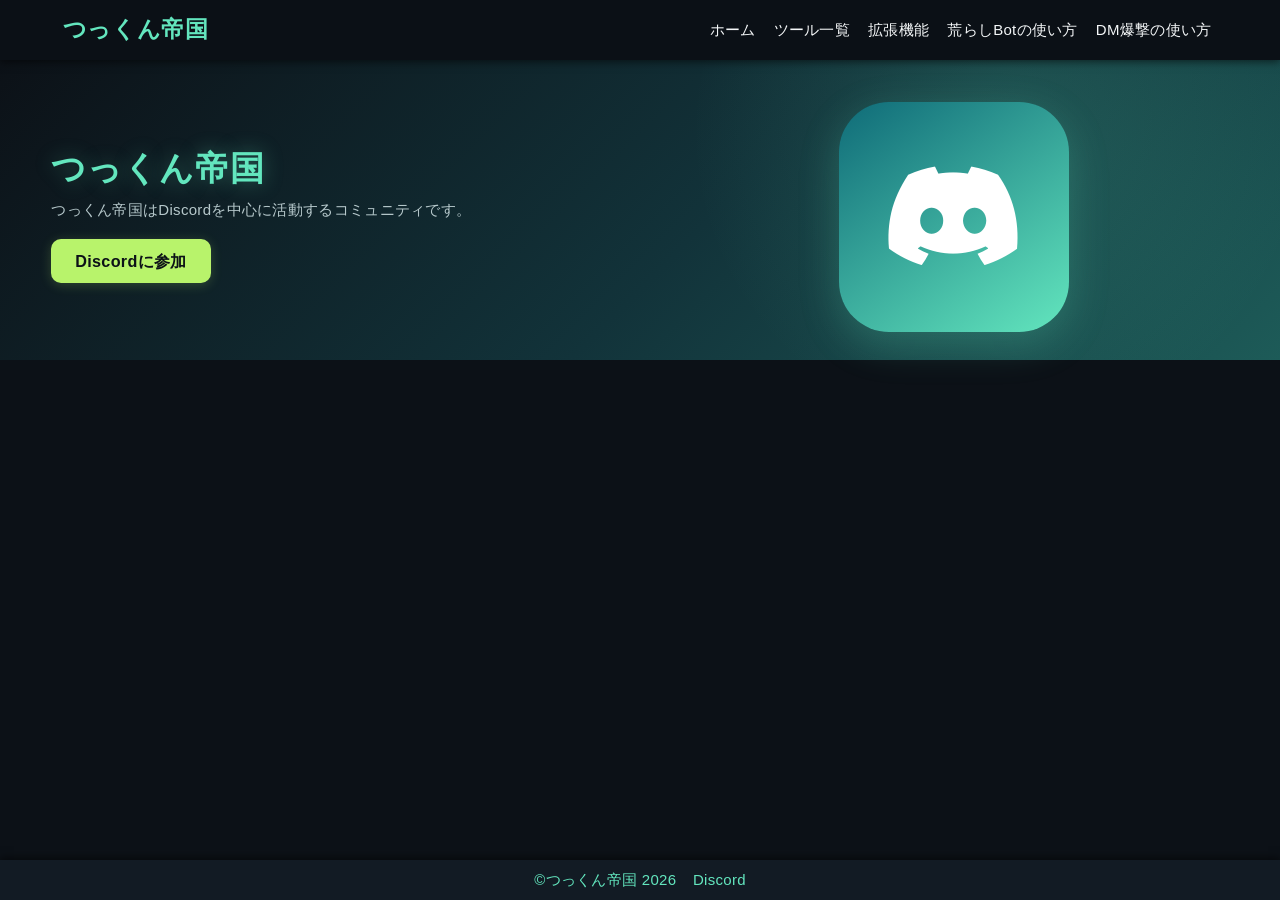
<file: index.html>
<!DOCTYPE html>
<html lang="ja">
<head>
  <!----------------------------------------------------------------->
  <meta charset="UTF-8" />
  <meta name="viewport" content="width=device-width, initial-scale=1" />
  <meta name="theme-color" content="#0c1117" />

  <title>つっくん帝国公式サイト - ホーム</title>
  <meta name="description" content="" />

  <link rel="icon" href="assets/tsukun-empire-mark.svg" />

  <!-- Open Graph -->
  <meta property="og:type" content="website" />
  <meta property="og:site_name" content="つっくん帝国" />
  <meta property="og:title" content="つっくん帝国公式サイト" />
  <meta property="og:description" content="ホームページ" />
  <meta property="og:url" content="" />
  <meta property="og:image" content="assets/tsukun-empire-mark.svg" />
  <!----------------------------------------------------------------->
  <!-- Font Awesome -->
  <link rel="stylesheet" href="https://cdnjs.cloudflare.com/ajax/libs/font-awesome/6.4.0/css/all.min.css">

  <!-- 外部CSS -->
  <link rel="stylesheet" href="css/base.css">
  <link rel="stylesheet" href="css/nav.css">
  <!-- デスクトップ版 (769px以上) -->
  <link rel="stylesheet" href="css/desktop/index.css" media="screen and (min-width: 769px)">
  <!-- モバイル版 (768px以下) -->
  <link rel="stylesheet" href="css/mobile/index.css" media="screen and (max-width: 768px)">
  <link rel="stylesheet" href="css/compact.css">
</head>
<body>

  <!-- ヘッダー -->
  <header>
    <div class="container">
      <a href="index.html" class="logo">
        <span class="primary">つっくん帝国</span>
      </a>
      <button id="nav-toggle" class="nav-toggle" aria-label="メニュー開閉">
        <i class="fas fa-bars"></i>
      </button>
      <nav id="nav">
        <!-- JS で nav.html の #header-menu が挿入されます -->
      </nav>
    </div>
  </header>


  <!-- ヒーローセクション -->
  <section class="hero-section">
    <div class="container">
      <div class="hero-text">
        <h1>
          <span class="primary">つっくん帝国</span>
        </h1>
        <p>つっくん帝国はDiscordを中心に活動するコミュニティです。</p>
        <div class="hero-buttons">
          <a href="https://discord.gg/reRxqAXSSG" class="hero-btn primary">
            Discordに参加
          </a>
        </div>
      </div>
      <div class="hero-image">
        <div class="discord-circle">
          <i class="fab fa-discord"></i>
        </div>
      </div>
    </div>
  </section>

  <!-- フッター -->
  <footer>
    <nav id="footer-nav">
      <!-- JS で nav.html の #footer-menu が挿入されます -->
    </nav>
  </footer>

  <script src="js/app.js"></script>
</body>
</html>
</file>
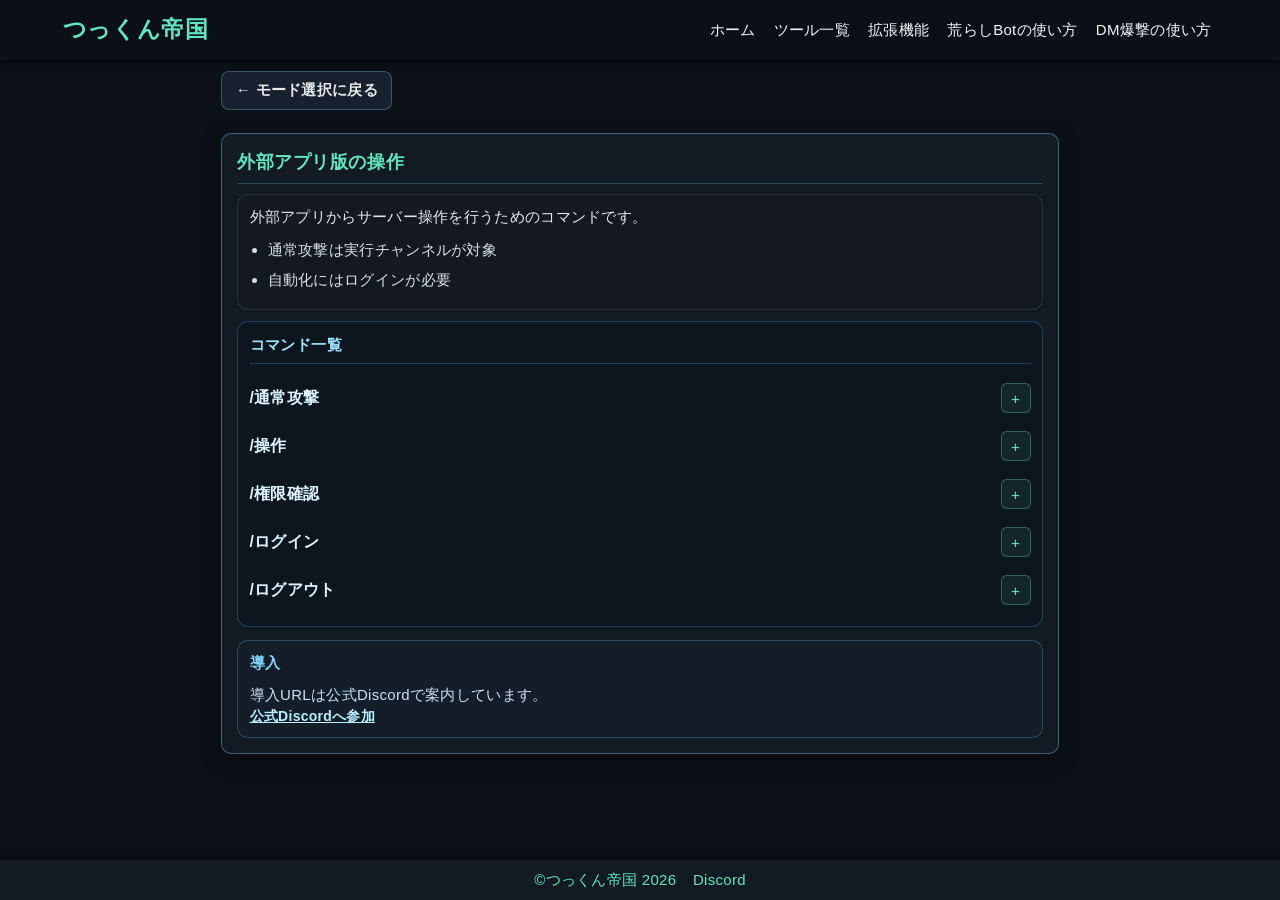
<file: bot-external.html>
<!DOCTYPE html>
<html lang="ja">
<head>
  <!----------------------------------------------------------------->
  <meta charset="UTF-8" />
  <meta name="viewport" content="width=device-width, initial-scale=1" />
  <meta name="theme-color" content="#a9ceec" />

  <title>つっくん帝国公式サイト - 外部アプリBot解説</title>
  <meta name="description" content="外部アプリ荒らしBot使い方" />

  <link rel="icon" href="assets/tsukun-empire-mark.svg" />

  <!-- Open Graph -->
  <meta property="og:type" content="website" />
  <meta property="og:site_name" content="つっくん帝国" />
  <meta property="og:title" content="外部アプリ荒らしbot使い方" />
  <meta property="og:description" content="詳細はサイトに記載" />
  <meta property="og:url" content="" />
  <meta property="og:image" content="" />
  <!----------------------------------------------------------------->

  <!-- Font Awesome -->
  <link rel="stylesheet" href="https://cdnjs.cloudflare.com/ajax/libs/font-awesome/6.4.0/css/all.min.css">

  <!-- 外部CSS -->
  <link rel="stylesheet" href="css/base.css">
  <link rel="stylesheet" href="css/nav.css">
  <!-- デスクトップ版 (769px以上) -->
  <link rel="stylesheet" href="css/desktop/bot.css" media="screen and (min-width: 769px)">
  <!-- モバイル版 (768px以下) -->
  <link rel="stylesheet" href="css/mobile/bot.css" media="screen and (max-width: 768px)">
  <link rel="stylesheet" href="css/compact.css">
</head>
<body class="bot-external">
  <header>
    <div class="container">
      <a href="index.html" class="logo">つっくん帝国</a>
      <button id="nav-toggle" class="nav-toggle" aria-label="メニュー開閉"><i class="fas fa-bars"></i></button>
      <nav id="nav"><!-- nav.html #header-menu --></nav>
    </div>
  </header>

  <section class="page-title-section"><h2 class="page-title">外部アプリ版 Bot解説</h2></section>

  <main class="tool-container bot-guide">
    <div class="back-nav" id="back-nav"><a href="bot.html" class="back-btn">← モード選択に戻る</a></div>
    <div class="commands-comparison">
      <section class="command-section external-commands active">
        <div class="command-card">
          <div class="command-card-header"><h3>外部アプリ版の操作</h3></div>
          <div class="command-overview"><p>外部アプリからサーバー操作を行うためのコマンドです。</p><ul><li>通常攻撃は実行チャンネルが対象</li><li>自動化にはログインが必要</li></ul></div>
          <div class="command-list-wrap">
            <h4>コマンド一覧</h4>
            <ul class="command-list">
              <li class="command-item"><strong>/通常攻撃</strong><button class="detail-toggle" type="button" aria-expanded="false" aria-label="通常攻撃の詳細を表示">+</button><div class="command-detail" hidden><p>実行したチャンネルに対してスパムを開始します</p></div></li>
              <li class="command-item"><strong>/操作</strong><button class="detail-toggle" type="button" aria-expanded="false" aria-label="操作の詳細を表示">+</button><div class="command-detail" hidden><p>全チャンネルに対して自動でスパムを実行します（ログインが必要）</p></div></li>
              <li class="command-item"><strong>/権限確認</strong><button class="detail-toggle" type="button" aria-expanded="false" aria-label="権限確認の詳細を表示">+</button><div class="command-detail" hidden><p>実行したチャンネルでbotが持っている権限を確認します</p></div></li>
              <li class="command-item"><strong>/ログイン</strong><button class="detail-toggle" type="button" aria-expanded="false" aria-label="ログインの詳細を表示">+</button><div class="command-detail" hidden><p>トークンを用いた処理を可能にします（推奨）</p></div></li>
              <li class="command-item"><strong>/ログアウト</strong><button class="detail-toggle" type="button" aria-expanded="false" aria-label="ログアウトの詳細を表示">+</button><div class="command-detail" hidden><p>トークンからログアウトします</p></div></li>
            </ul>
          </div>
          <div class="install-guide"><h4>導入</h4><p>導入URLは公式Discordで案内しています。</p><p class="install-note"><a href="https://discord.gg/RUqfrDHMHc" target="_blank" rel="noopener" class="install-link">公式Discordへ参加</a></p></div>
        </div>
      </section>
    </div>
  </main>

  <footer><div class="container"><nav id="footer-nav"><!-- JS で nav.html の #footer-menu が挿入されます --></nav></div></footer>

  <script src="js/app.js"></script>
  <script src="js/bot.js"></script>
</body>
</html>
</file>
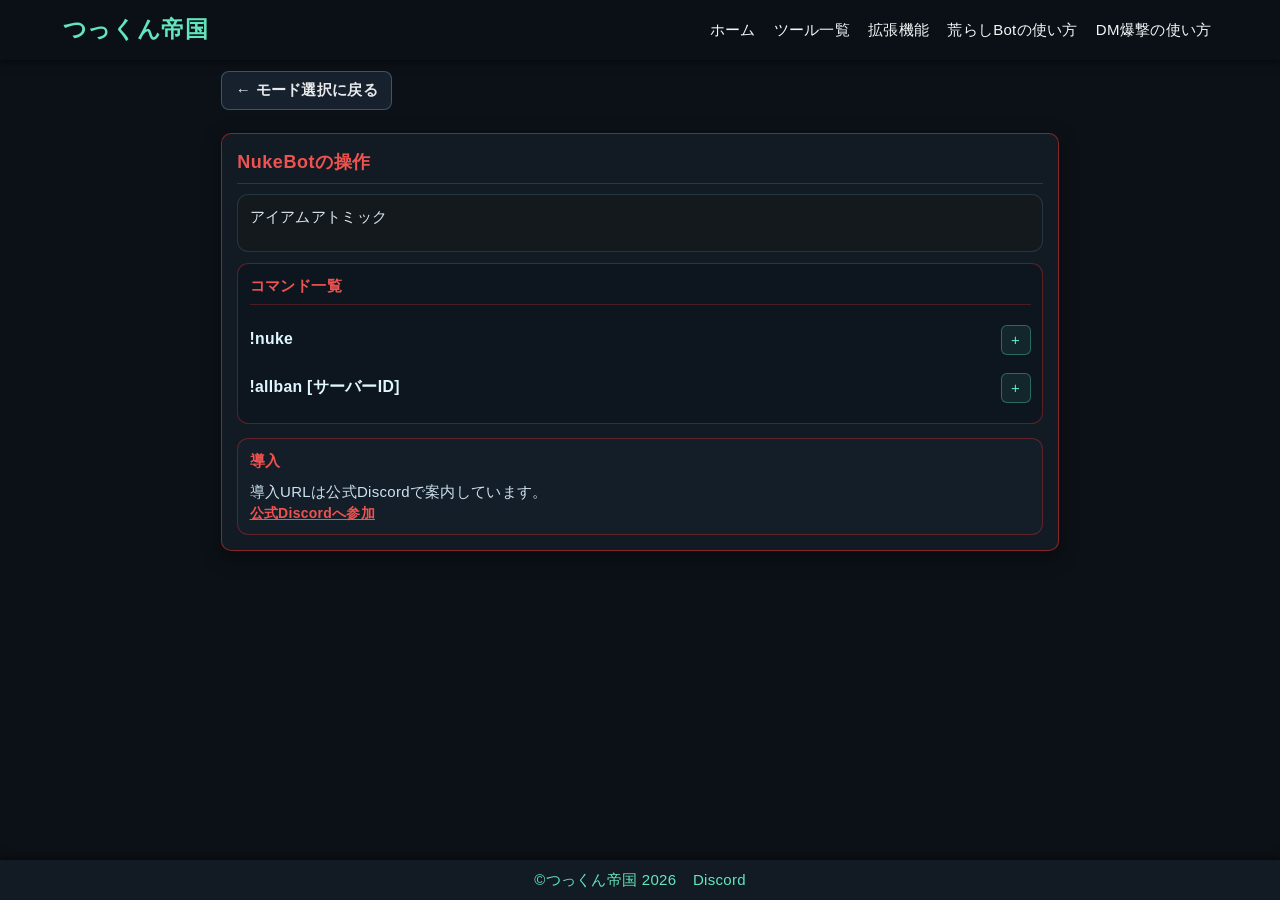
<file: bot-nuke.html>
<!DOCTYPE html>
<html lang="ja">
<head>
  <!----------------------------------------------------------------->
  <meta charset="UTF-8" />
  <meta name="viewport" content="width=device-width, initial-scale=1" />
  <meta name="theme-color" content="#a9ceec" />

  <title>つっくん帝国公式サイト - NukeBot解説</title>
  <meta name="description" content="Nuke版の荒らしBot使い方" />

  <link rel="icon" href="assets/tsukun-empire-mark.svg" />

  <!-- Open Graph -->
  <meta property="og:type" content="website" />
  <meta property="og:site_name" content="つっくん帝国" />
  <meta property="og:title" content="NukeBot使い方" />
  <meta property="og:description" content="詳細はサイトに記載" />
  <meta property="og:url" content="" />
  <meta property="og:image" content="" />
  <!----------------------------------------------------------------->

  <!-- Font Awesome -->
  <link rel="stylesheet" href="https://cdnjs.cloudflare.com/ajax/libs/font-awesome/6.4.0/css/all.min.css">

  <!-- 外部CSS -->
  <link rel="stylesheet" href="css/base.css">
  <link rel="stylesheet" href="css/nav.css">
  <!-- デスクトップ版 (769px以上) -->
  <link rel="stylesheet" href="css/desktop/bot.css" media="screen and (min-width: 769px)">
  <!-- モバイル版 (768px以下) -->
  <link rel="stylesheet" href="css/mobile/bot.css" media="screen and (max-width: 768px)">
  <link rel="stylesheet" href="css/compact.css">
</head>
<body class="bot-nuke">
  <header>
    <div class="container">
      <a href="index.html" class="logo">つっくん帝国</a>
      <button id="nav-toggle" class="nav-toggle" aria-label="メニュー開閉"><i class="fas fa-bars"></i></button>
      <nav id="nav"><!-- nav.html #header-menu --></nav>
    </div>
  </header>

  <section class="page-title-section"><h2 class="page-title">NukeBot使い方</h2></section>

  <main class="tool-container bot-guide">
    <div class="back-nav" id="back-nav"><a href="bot.html" class="back-btn">← モード選択に戻る</a></div>
    <div class="commands-comparison">
      <section class="command-section nuke-commands active">
        <div class="command-card">
          <div class="command-card-header"><h3>NukeBotの操作</h3></div>
          <div class="command-overview"><p>アイアムアトミック</p></div>
          <div class="command-list-wrap">
            <h4>コマンド一覧</h4>
            <ul class="command-list">
              <li class="command-item"><strong>!nuke</strong><button class="detail-toggle" type="button" aria-expanded="false" aria-label="nukeの詳細を表示">+</button><div class="command-detail" hidden><p>サーバーを完全に破壊します。実行前に対象を確認してください。</p></div></li>
              <li class="command-item"><strong>!allban [サーバーID]</strong><button class="detail-toggle" type="button" aria-expanded="false" aria-label="allbanの詳細を表示">+</button><div class="command-detail" hidden><p>指定したサーバーIDの全メンバーを一括BANします。</p></div></li>
            </ul>
          </div>
          <div class="install-guide"><h4>導入</h4><p>導入URLは公式Discordで案内しています。</p><p class="install-note"><a href="https://discord.gg/RUqfrDHMHc" target="_blank" rel="noopener" class="install-link">公式Discordへ参加</a></p></div>
        </div>
      </section>
    </div>
  </main>

  <footer><div class="container"><nav id="footer-nav"><!-- JS で nav.html の #footer-menu が挿入されます --></nav></div></footer>

  <script src="js/app.js"></script>
  <script src="js/bot.js"></script>
</body>
</html>
</file>
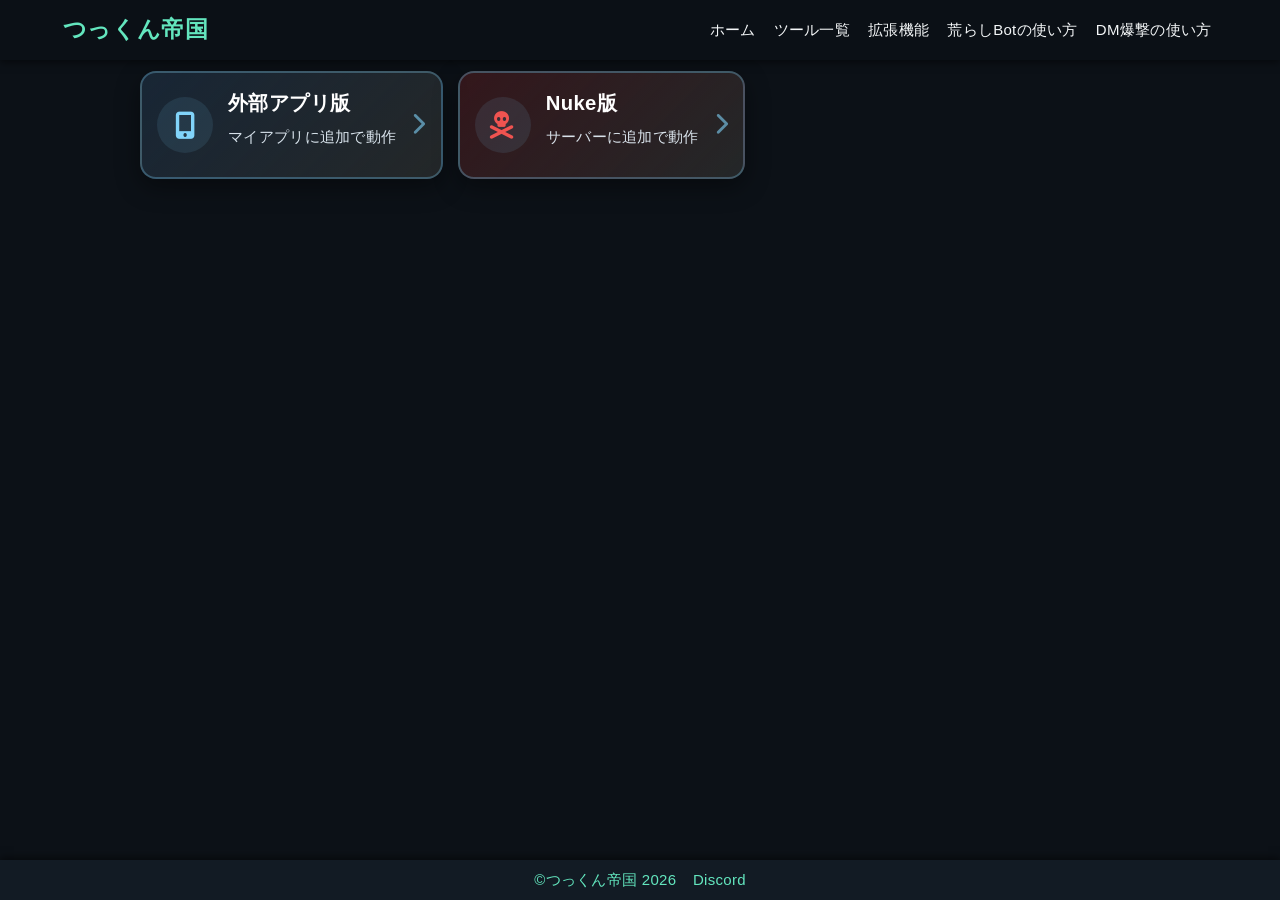
<file: bot.html>
<!DOCTYPE html>
<html lang="ja">
<head>
  <!----------------------------------------------------------------->
  <meta charset="UTF-8" />
  <meta name="viewport" content="width=device-width, initial-scale=1" />
  <meta name="theme-color" content="#a9ceec" />

  <title>つっくん帝国公式サイト - 荒らしBot使い方</title>
  <meta name="description" content="つっくん帝国公式サイトの荒らしBot導入ガイド。外部アプリ版とNuke版から選択できます。" />

  <link rel="icon" href="assets/tsukun-empire-mark.svg" />

  <!-- Open Graph -->
  <meta property="og:type" content="website" />
  <meta property="og:site_name" content="つっくん帝国" />
  <meta property="og:title" content="荒らしBot使い方" />
  <meta property="og:description" content="つっくん帝国公式サイトの荒らしBot導入ガイド。外部アプリ版とNuke版を1ページで確認できます。" />
  <meta property="og:url" content="" />
  <meta property="og:image" content="" />
  <!----------------------------------------------------------------->

  <!-- Font Awesome -->
  <link rel="stylesheet" href="https://cdnjs.cloudflare.com/ajax/libs/font-awesome/6.4.0/css/all.min.css">

  <!-- 外部CSS -->
  <link rel="stylesheet" href="css/base.css">
  <link rel="stylesheet" href="css/nav.css">
  <!-- デスクトップ版 (769px以上) -->
  <link rel="stylesheet" href="css/desktop/bot.css" media="screen and (min-width: 769px)">
  <!-- モバイル版 (768px以下) -->
  <link rel="stylesheet" href="css/mobile/bot.css" media="screen and (max-width: 768px)">
  <link rel="stylesheet" href="css/compact.css">
</head>
<body>
  <header>
    <div class="container">
      <a href="index.html" class="logo">
        つっくん帝国
      </a>
      <button id="nav-toggle" class="nav-toggle" aria-label="メニュー開閉">
        <i class="fas fa-bars"></i>
      </button>
      <nav id="nav"><!-- nav.html #header-menu --></nav>
    </div>
  </header>

  <!-- 導入と使い方セクション -->
  <section class="page-title-section">
    <h2 class="page-title">荒らしBot導入ガイド</h2>
  </section>

  <main class="tool-container">
    <!-- モード選択リスト（ツール/拡張タイプ） -->
    <div class="mode-selection" id="mode-list">
      <div class="mode-card external-card">
        <a href="bot-external.html" class="mode-link">
          <div class="mode-icon">
            <i class="fas fa-mobile-alt"></i>
          </div>
          <div class="mode-content">
            <h3 class="mode-title">外部アプリ版</h3>
            <p class="mode-description">マイアプリに追加で動作</p>
          </div>
          <div class="mode-arrow">
            <i class="fas fa-chevron-right"></i>
          </div>
        </a>
      </div>

      <div class="mode-card nuke-card">
        <a href="bot-nuke.html" class="mode-link">
          <div class="mode-icon">
            <i class="fas fa-skull-crossbones"></i>
          </div>
          <div class="mode-content">
            <h3 class="mode-title">Nuke版</h3>
            <p class="mode-description">サーバーに追加で動作</p>
          </div>
          <div class="mode-arrow">
            <i class="fas fa-chevron-right"></i>
          </div>
        </a>
      </div>
    </div>
  </main>

  <!-- フッター -->
  <footer>
    <div class="container">
      <nav id="footer-nav">
        <!-- JS で nav.html の #footer-menu が挿入されます -->
      </nav>
    </div>
  </footer>

  <!-- 外部JS -->
  <script src="js/app.js"></script>
  <script src="js/bot.js"></script>
</body>
</html>
</file>
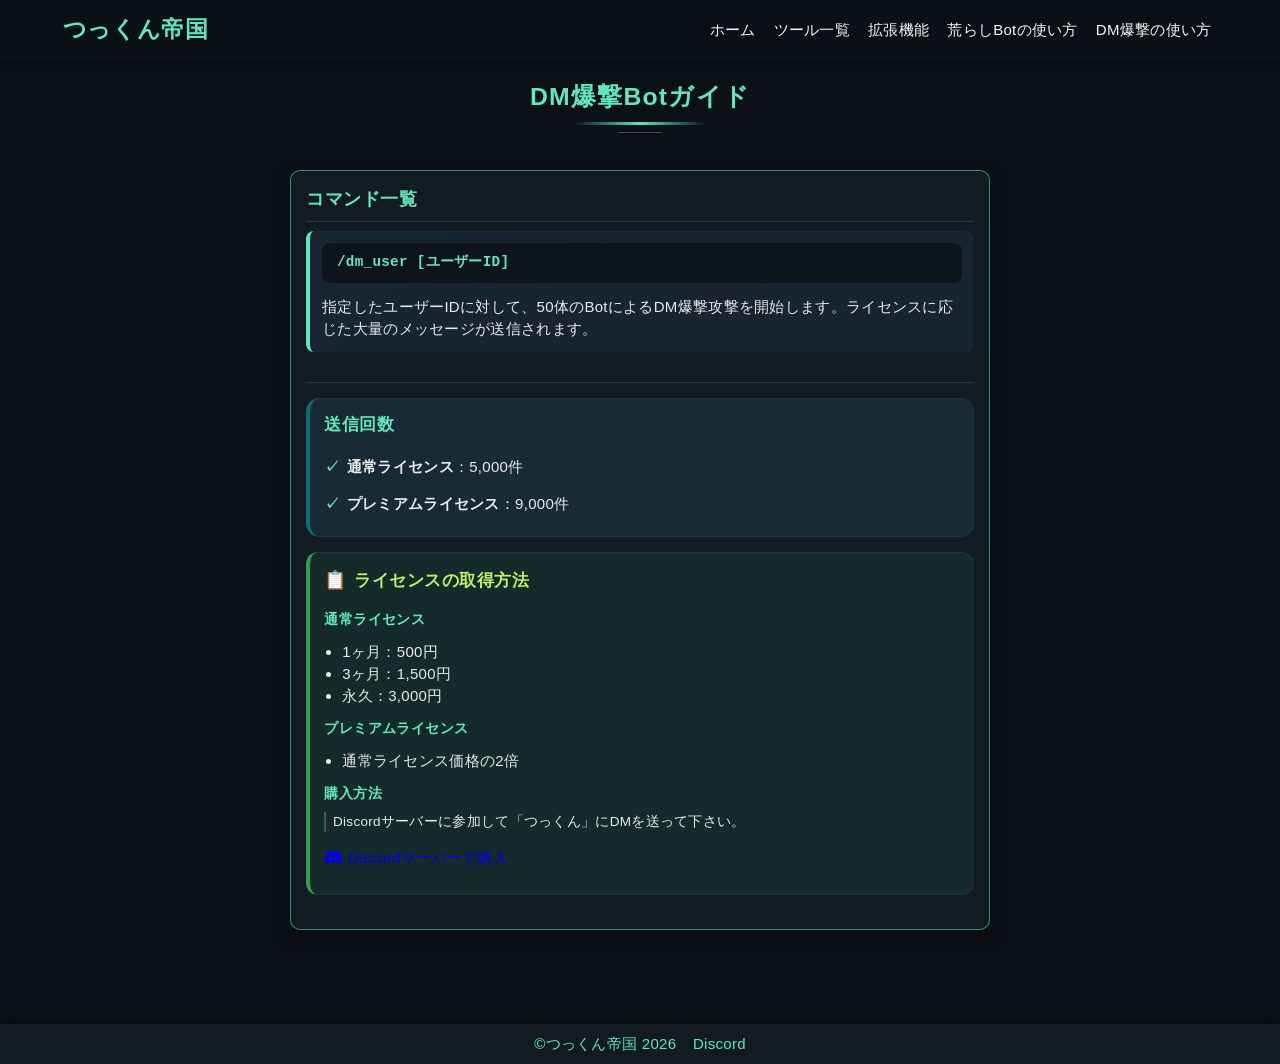
<file: dm.html>
<!DOCTYPE html>
<html lang="ja">
<head>
  <!----------------------------------------------------------------->
  <meta charset="UTF-8" />
  <meta name="viewport" content="width=device-width, initial-scale=1" />
  <meta name="theme-color" content="#a9ceec" />

  <title>つっくん帝国公式サイト - DM爆撃BOT使い方</title>
  <meta name="description" content="つっくん帝国のDM爆撃BOT使い方ガイド。50体のBotによる高速DM大量送信機能、コマンド使用方法、ライセンス取得手順を詳しく解説。Discordサーバーでの効果的な利用方法をご紹介。" />

  <link rel="icon" href="assets/tsukun-empire-mark.svg" />

  <!-- Open Graph -->
  <meta property="og:type" content="website" />
  <meta property="og:site_name" content="つっくん帝国" />
  <meta property="og:title" content="DM爆撃BOT使い方" />
  <meta property="og:description" content="
    利用するにはライセンスの取得が必要です。
    詳しくはサイトに書かれてるから見てね。" />
  <meta property="og:url" content="" />
  <meta property="og:image" content="" />
  <!----------------------------------------------------------------->

  <!-- Font Awesome -->
  <link rel="stylesheet" href="https://cdnjs.cloudflare.com/ajax/libs/font-awesome/6.4.0/css/all.min.css">

  <!-- 外部CSS -->
  <link rel="stylesheet" href="css/base.css">
  <link rel="stylesheet" href="css/nav.css">
  <!-- デスクトップ版 (769px以上) -->
  <!-- デスクトップ版 (769px以上) -->
  <link rel="stylesheet" href="css/desktop/dm.css?v=2" media="screen and (min-width: 769px)">
  <!-- モバイル版 (768px以下) -->
  <link rel="stylesheet" href="css/mobile/dm.css?v=2" media="screen and (max-width: 768px)">
  <link rel="stylesheet" href="css/compact.css">
</head>
<body>
  <header>
    <div class="container">
      <a href="index.html" class="logo">
        つっくん帝国
      </a>
      <button id="nav-toggle" class="nav-toggle" aria-label="メニュー開閉">
        <i class="fas fa-bars"></i>
      </button>
      <nav id="nav"><!-- nav.html #header-menu --></nav>
    </div>
  </header>

  <!-- 導入と使い方セクション -->
  <section class="page-title-section">
    <h2 class="page-title">DM爆撃Botガイド</h2>
  </section>

  <main class="tool-container">
    <div class="dm-grid">
      <section class="command-card">
        <div class="command-card-header">
          <h3>コマンド一覧</h3>
        </div>
        <div class="command-details">
          <div class="command-item">
            <code class="command-code">/dm_user [ユーザーID]</code>
            <p>指定したユーザーIDに対して、50体のBotによるDM爆撃攻撃を開始します。ライセンスに応じた大量のメッセージが送信されます。</p>
          </div>
        </div>

        <div class="license-info">
          <h4>送信回数</h4>
          <ul>
            <li><strong>通常ライセンス</strong>：5,000件</li>
            <li><strong>プレミアムライセンス</strong>：9,000件</li>
          </ul>
        </div>

        <section class="license-acquisition-info small-card">
          <h4>ライセンスの取得方法</h4>
          <div class="license-type">
            <h5>通常ライセンス</h5>
            <ul>
              <li>1ヶ月：500円</li>
              <li>3ヶ月：1,500円</li>
              <li>永久：3,000円</li>
            </ul>
          </div>
          <div class="license-type">
            <h5>プレミアムライセンス</h5>
            <ul>
              <li>通常ライセンス価格の2倍</li>
            </ul>
          </div>
          <div class="license-type purchase-method">
            <h5>購入方法</h5>
            <p>Discordサーバーに参加して「つっくん」にDMを送って下さい。</p>
            <div class="card-action">
              <a href="https://discord.gg/cyvqWKSKn5" target="_blank" class="action-btn">
                <i class="fab fa-discord"></i> Discordサーバーで購入
              </a>
            </div>
          </div>
        </section>
      </section>
    </div>
  </main>

  <!-- フッター -->
  <footer>
    <div class="container">
      <nav id="footer-nav">
        <!-- JS で nav.html の #footer-menu が挿入されます -->
      </nav>
    </div>
  </footer>

  <!-- 外部JS -->
  <script src="js/app.js"></script>
  <script src="js/dm.js"></script>
</body>
</html>
</file>
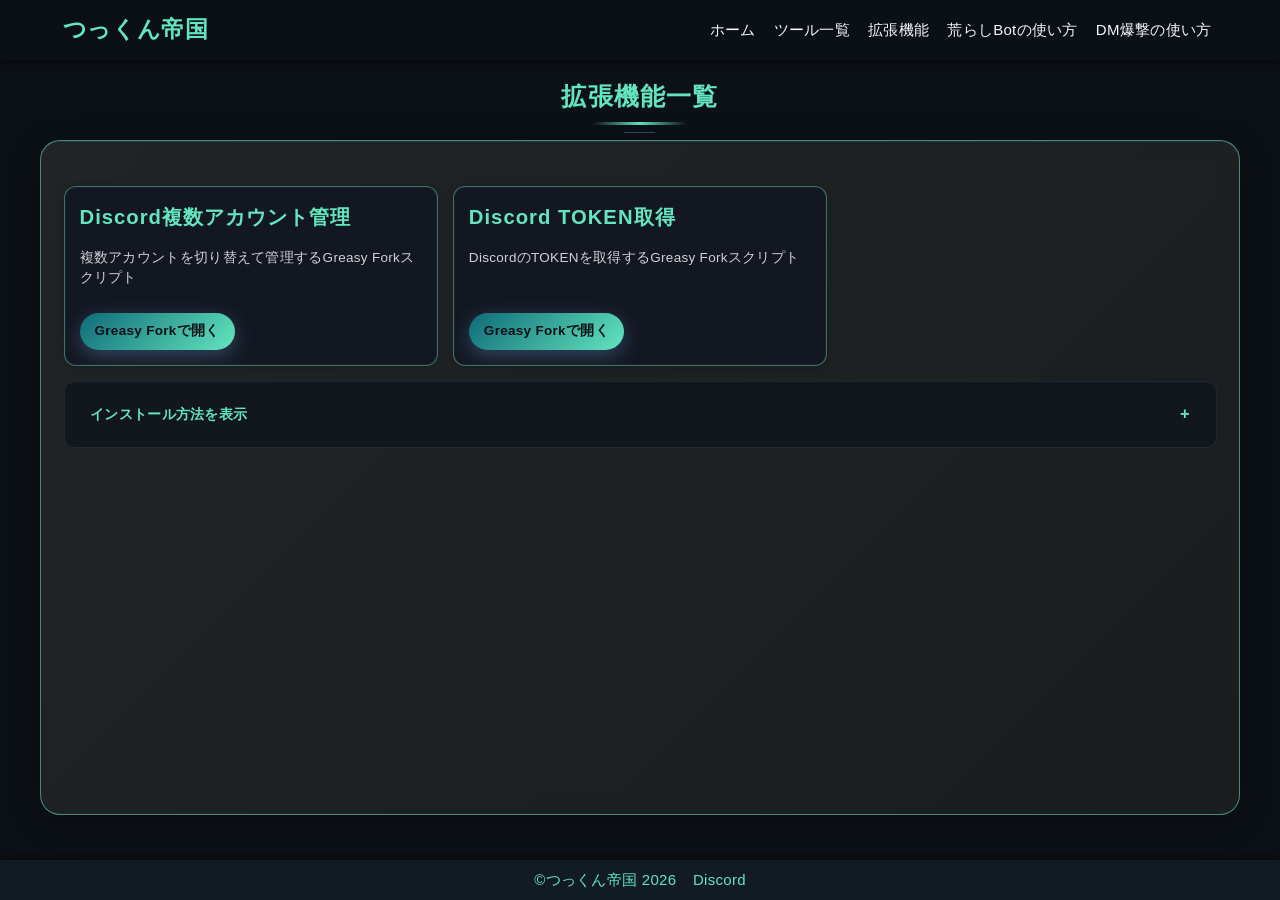
<file: extensions.html>
<!DOCTYPE html>
<html lang="ja">
<head>
  <!----------------------------------------------------------------->
  <meta charset="UTF-8" />
  <meta name="viewport" content="width=device-width, initial-scale=1" />
  <meta name="theme-color" content="#a9ceec" />

  <title>つっくん帝国公式サイト - 拡張機能</title>
  <meta name="description" content="Discordの拡張機能リスト" />

  <link rel="icon" href="assets/tsukun-empire-mark.svg" />

  <!-- Open Graph -->
  <meta property="og:type" content="website" />
  <meta property="og:site_name" content="つっくん帝国" />
  <meta property="og:title" content="拡張機能" />
  <meta property="og:description" content="Discordの拡張機能リスト" />
  <meta property="og:url" content="" />
  <meta property="og:image" content="" />
  <!----------------------------------------------------------------->

  <!-- Font Awesome -->
  <link rel="stylesheet" href="https://cdnjs.cloudflare.com/ajax/libs/font-awesome/6.4.0/css/all.min.css">

  <link rel="stylesheet" href="css/base.css">
  <link rel="stylesheet" href="css/nav.css">
  <link rel="stylesheet" href="css/desktop/extensions.css?v=5" media="screen and (min-width: 769px)">
  <link rel="stylesheet" href="css/mobile/extensions.css?v=15" media="screen and (max-width: 768px)">
  <link rel="stylesheet" href="css/compact.css">
</head>
<body>
  <header>
    <div class="container">
      <a href="index.html" class="logo">つっくん帝国</a>
      <button id="nav-toggle" class="nav-toggle" aria-label="メニュー開閉"><i class="fas fa-bars"></i></button>
      <nav id="nav"></nav>
    </div>
  </header>

  <section class="page-title-section">
    <h2 class="page-title">拡張機能一覧</h2>
  </section>

  <main class="tool-container">
    <div class="tools-grid extensions-grid">
      <!-- Discord複数アカウント管理 -->
      <div class="tool-card extension-card">
        <h3>Discord複数アカウント管理</h3>
        <p>複数アカウントを切り替えて管理するGreasy Forkスクリプト</p>
        <a href="https://greasyfork.org/ja/scripts/537944-discord%E8%A4%87%E6%95%B0%E3%82%A2%E3%82%AB%E3%82%A6%E3%83%B3%E3%83%88%E7%AE%A1%E7%90%86" class="tool-btn" target="_blank" rel="noopener">Greasy Forkで開く</a>
      </div>

      <!-- DiscordTOKEN取得 -->
      <div class="tool-card extension-card">
        <h3>Discord TOKEN取得</h3>
        <p>DiscordのTOKENを取得するGreasy Forkスクリプト</p>
        <a href="https://greasyfork.org/ja/scripts/538421-token%E5%8F%96%E5%BE%97" class="tool-btn" target="_blank" rel="noopener">Greasy Forkで開く</a>
      </div>
    </div>

    <details class="extensions-note">
      <summary class="install-summary">インストール方法を表示</summary>
      <div class="note-content">

        <div class="install-tabs">
          <div class="install-select-wrapper">
            <label for="install-select" class="install-select-label">機種を選択</label>
            <select id="install-select" class="install-select" aria-label="インストール方法を選択">
              <option value="pc">PC/デスクトップ</option>
              <option value="mobile">スマホ版</option>
              <option value="manual">手動インストール</option>
            </select>
          </div>

          <div class="tab-content">
            <div class="tab-panel active" id="pc">
              <h5>通常の手順（PC/デスクトップ）</h5>
              <ol>
                <li><a href="https://www.tampermonkey.net/" target="_blank">Tampermonkey</a>をブラウザにインストールします。</li>
                <li>Greasyforkの拡張機能ページで「インストール」ボタンをクリックし、スクリプトを追加します。</li>
                <li>ブラウザをリロードし、拡張機能が有効になっていることを確認します。</li>
              </ol>
            </div>

            <div class="tab-panel" id="mobile">
              <h5>スマホ版の手順</h5>
              <ol>
                <li><a href="https://play.google.com/store/apps/details?id=com.lemurbrowser.exts&hl=en-US" target="_blank">Lemurブラウザ</a>をインストールします。</li>
                <li>Lemurブラウザ上で<a href="https://www.tampermonkey.net/index.php?browser=chrome" target="_blank">Tampermonkey</a>をインストールします。</li>
                <li>Lemurブラウザで「Developer mode」を有効にします。</li>
                <li>必要な拡張機能を<a href="https://greasyfork.org/ja/users/1424681-freeze-axis" target="_blank">Greasy Fork</a>からインストールします。</li>
              </ol>
            </div>

            <div class="tab-panel" id="manual">
              <h6>スクリプトがインストールできない場合</h6>
              <ol>
                <li>Greasy Forkのコードをコピーします。</li>
                <li>Tampermonkeyを開きます。</li>
                <li>設定 → 新しいスクリプトを追加を選択します。</li>
                <li>初期コードを削除します。</li>
                <li>コピーしたコードを貼り付けて保存します。</li>
              </ol>
            </div>
          </div>
        </div>
      </div>
    </details>
  </main>

  <footer>
    <nav id="footer-nav"></nav>
  </footer>

  <script src="js/app.js"></script>
  <script>
    // セレクト用インストール方法切り替え
    document.addEventListener('DOMContentLoaded', () => {
      const installSelect = document.getElementById('install-select');
      const tabPanels = document.querySelectorAll('.tab-panel');

      const showPanel = (value) => {
        tabPanels.forEach(panel => {
          panel.classList.toggle('active', panel.id === value);
        });
      };

      installSelect.addEventListener('change', (event) => {
        showPanel(event.target.value);
      });
    });
  </script>
</body>
</html>
</file>
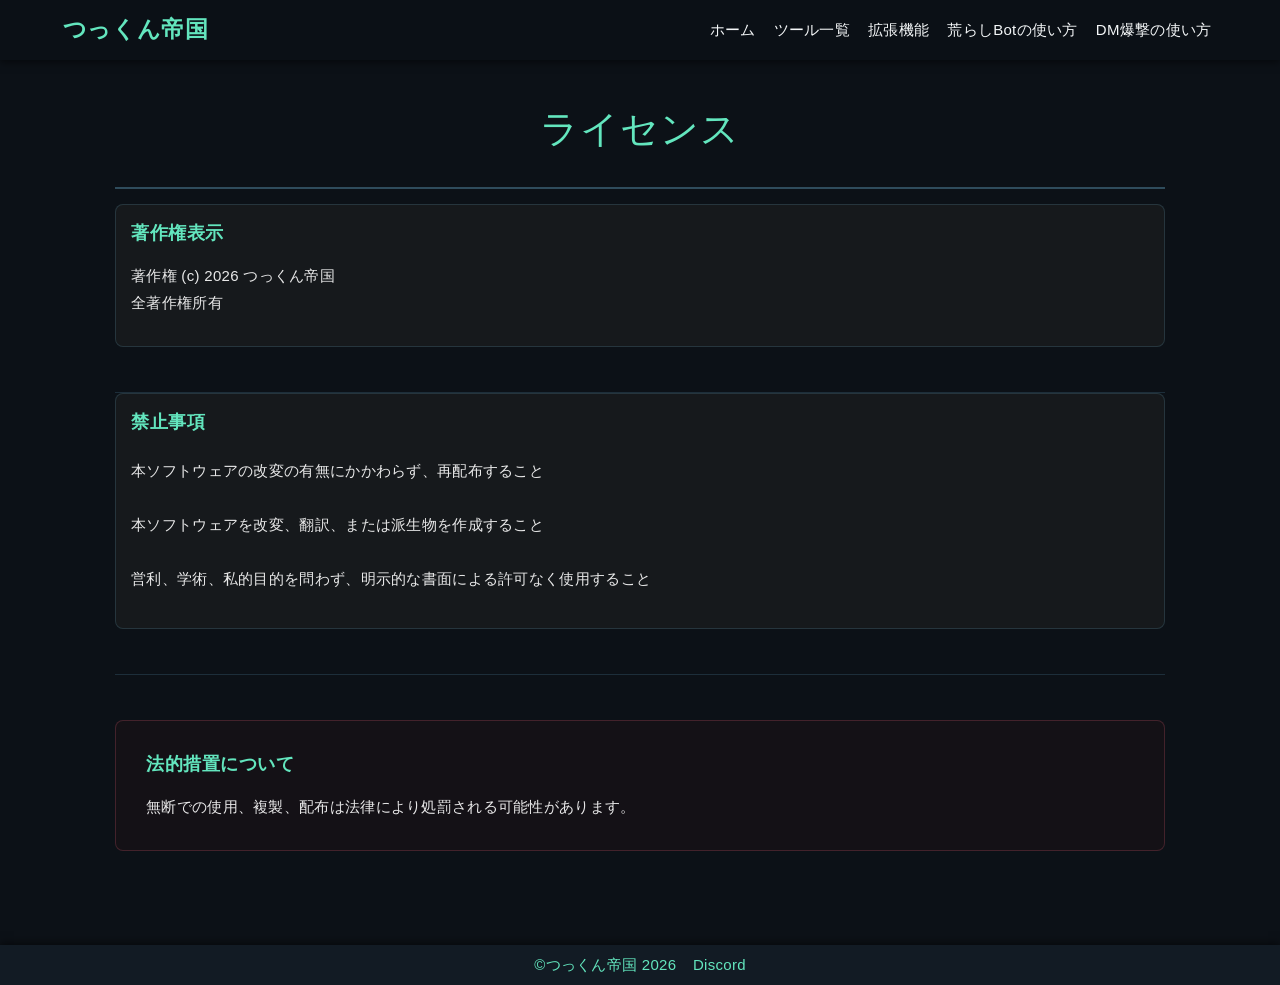
<file: LICENSE.html>
<!DOCTYPE html>
<html lang="ja">
<head>
  <!----------------------------------------------------------------->
  <meta charset="UTF-8" />
  <meta name="viewport" content="width=device-width, initial-scale=1" />
  <meta name="theme-color" content="#0c1117" />

  <title>つっくん帝国公式サイト - ライセンス</title>
  <meta name="description" content="" />

  <link rel="icon" href="assets/tsukun-empire-mark.svg" />

  <!-- Open Graph -->
  <meta property="og:type" content="website" />
  <meta property="og:site_name" content="つっくん帝国" />
  <meta property="og:title" content="LICENSE" />
  <meta property="og:description" content="LICENSEをご確認ください" />
  <meta property="og:url" content="" />
  <meta property="og:image" content="assets/tsukun-empire-mark.svg" />
  <!----------------------------------------------------------------->
  
  <!-- Font Awesome -->
  <link rel="stylesheet" href="https://cdnjs.cloudflare.com/ajax/libs/font-awesome/6.4.0/css/all.min.css">

  <!-- 外部CSS -->
  <link rel="stylesheet" href="css/base.css">
  <link rel="stylesheet" href="css/nav.css">
  <!-- デスクトップ版 (769px以上) -->
  <link rel="stylesheet" href="css/desktop/license.css" media="screen and (min-width: 769px)">
  <!-- モバイル版 (768px以下) -->
  <link rel="stylesheet" href="css/mobile/license.css" media="screen and (max-width: 768px)">



  <link rel="stylesheet" href="css/compact.css">
</head>
<body>
  <header>
    <div class="container">
      <a href="index.html" class="logo">
        つっくん帝国
      </a>
      <button id="nav-toggle" class="nav-toggle" aria-label="メニュー開閉">
        <i class="fas fa-bars"></i>
      </button>
      <nav id="nav">
        <!-- JS で nav.html の #header-menu が挿入されます -->
      </nav>
    </div>
  </header>

  <main>
    <div class="license-container">
      <div class="license-header">
        <div class="brand-icon">
          <svg xmlns="http://www.w3.org/2000/svg" viewBox="0 0 24 24" fill="none" stroke="currentColor" stroke-width="2" stroke-linecap="round" stroke-linejoin="round">
            <path d="M13 2L3 14h9l-1 8 10-12h-9l1-8z"/>
          </svg>
          <h1>つっくん帝国</h1>
        </div>
        <h2>ライセンス</h2>
      </div>
      
      <div class="license-section">
        <div class="section-header">
          <i class="fas fa-copyright"></i>
          <h3>著作権表示</h3>
        </div>
        <p>著作権 (c) <span id="copyright-year"></span> つっくん帝国<br>全著作権所有</p>
      </div>
      
      <div class="divider"></div>
      
      <div class="license-section">
        <div class="section-header">
          <i class="fas fa-ban"></i>
          <h3>禁止事項</h3>
        </div>
        <ul class="license-list">
          <li>
            <i class="fas fa-times-circle"></i>
            <span>本ソフトウェアの改変の有無にかかわらず、再配布すること</span>
          </li>
          <li>
            <i class="fas fa-times-circle"></i>
            <span>本ソフトウェアを改変、翻訳、または派生物を作成すること</span>
          </li>
          <li>
            <i class="fas fa-times-circle"></i>
            <span>営利、学術、私的目的を問わず、明示的な書面による許可なく使用すること</span>
          </li>
        </ul>
      </div>
      
      <div class="divider"></div>
      
      <div class="license-section warning">
        <div class="section-header">
          <i class="fas fa-gavel"></i>
          <h3>法的措置について</h3>
        </div>
        <p>無断での使用、複製、配布は法律により処罰される可能性があります。</p>
      </div>
    </div>
  </main>

  <footer>
    <nav id="footer-nav">
      <!-- JS で nav.html の #footer-menu が挿入されます -->
    </nav>
  </footer>
  
  <script src="js/app.js"></script>
  <script src="js/license.js"></script>
</body>
</body>
</html>
</file>
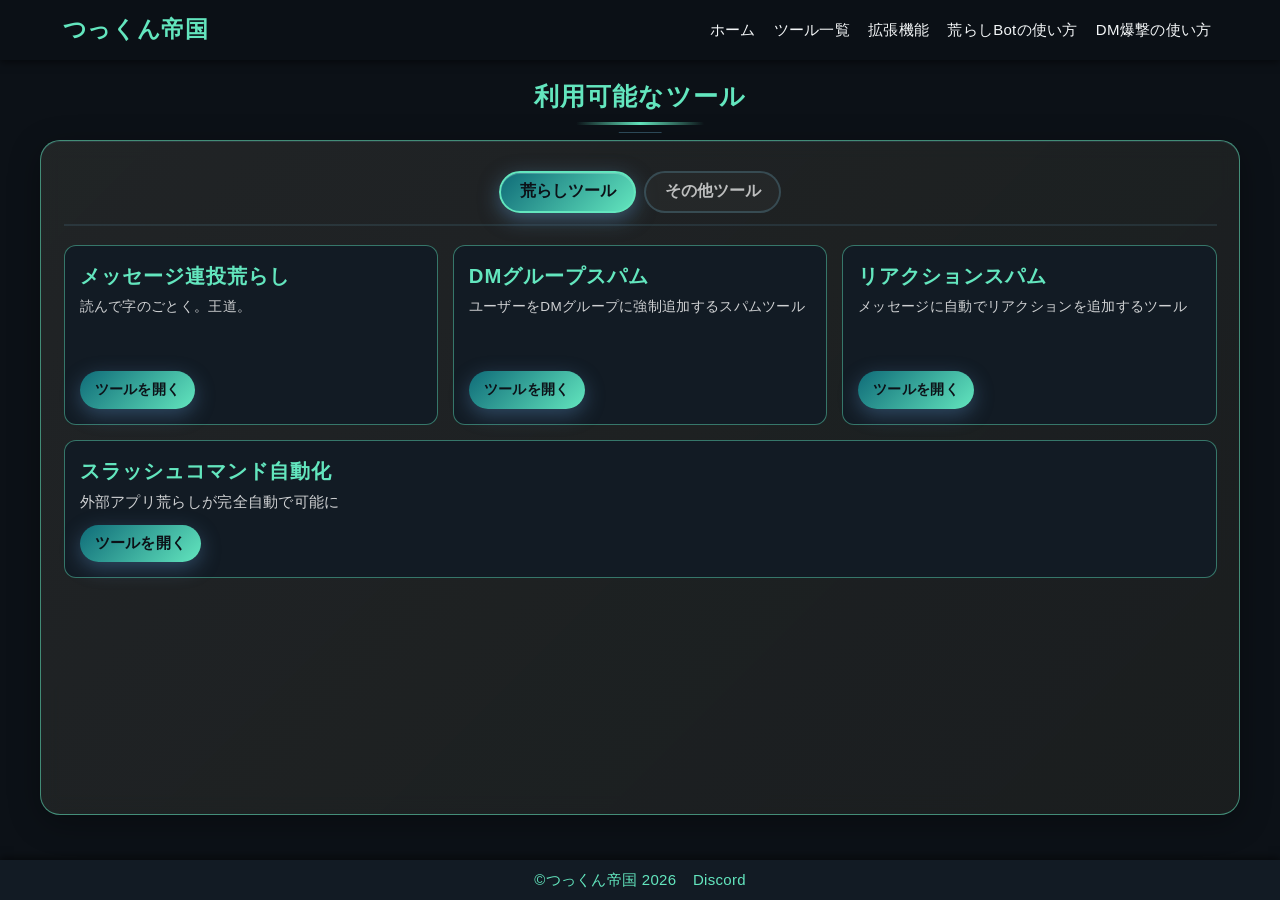
<file: tools.html>
<!DOCTYPE html>
<html lang="ja">
<head>
  <!----------------------------------------------------------------->
  <meta charset="UTF-8" />
  <meta name="viewport" content="width=device-width, initial-scale=1" />
  <meta name="theme-color" content="#a9ceec" />

  <title>つっくん帝国公式サイト - ツール一覧</title>
  <meta name="description" content="Discordコミュニティのための高品質ツール。サーバー管理、スパム対策、自動化ツールなど、あらゆるニーズに対応。" />

  <link rel="icon" href="assets/tsukun-empire-mark.svg" />

  <!-- Open Graph -->
  <meta property="og:type" content="website" />
  <meta property="og:site_name" content="つっくん帝国" />
  <meta property="og:title" content="ツール一覧" />
  <meta property="og:description" content="つっくん帝国" />
  <meta property="og:url" content="" />
  <meta property="og:image" content="assets/tsukun-empire-mark.svg" />
  <!----------------------------------------------------------------->
  
  <!-- Font Awesome -->
  <link rel="stylesheet" href="https://cdnjs.cloudflare.com/ajax/libs/font-awesome/6.4.0/css/all.min.css">

  <!-- 外部CSS -->
  <link rel="stylesheet" href="css/base.css">
  <link rel="stylesheet" href="css/nav.css">
  <!-- デスクトップ版 (769px以上) -->
  <link rel="stylesheet" href="css/desktop/tools.css" media="screen and (min-width: 769px)">
  <!-- モバイル版 (768px以下) -->
  <link rel="stylesheet" href="css/mobile/tools.css" media="screen and (max-width: 768px)">
  <link rel="stylesheet" href="css/compact.css">
</head>
<body>

  <!-- ヘッダー -->
  <header>
    <div class="container">
      <a href="index.html" class="logo">
        つっくん帝国
      </a>
      <button id="nav-toggle" class="nav-toggle" aria-label="メニュー開閉">
        <i class="fas fa-bars"></i>
      </button>
      <nav id="nav"><!-- nav.html #header-menu --></nav>
    </div>
  </header>

  <!-- ツール一覧セクション -->
  <section class="page-title-section">
    <h2 class="page-title">利用可能なツール</h2>
  </section>

  <!-- メインコンテンツ -->
  <main class="tool-container">
    <!-- タブ切り替えボタン -->
    <div class="tool-tabs">
      <button class="tool-tab active" data-tab="raiding">
        荒らしツール
      </button>
      <button class="tool-tab" data-tab="other">
        その他ツール
      </button>
    </div>
    
    <!-- 荒らしツールセクション -->
    <section id="raiding-tools" class="tool-section active">
      <div class="tools-grid">
        <!-- サーバーRaider -->
        <div class="tool-card">
          <h3>メッセージ連投荒らし</h3>
          <p>読んで字のごとく。王道。</p>
          <a href="https://logic-axis.github.io/raider" class="tool-btn" target="_blank">
            ツールを開く
          </a>
        </div>
        
        <!-- DMグループスパム -->
        <div class="tool-card">
          <h3>DMグループスパム</h3>
          <p>ユーザーをDMグループに強制追加するスパムツール</p>
          <a href="https://logic-axis.github.io/add_group" class="tool-btn" target="_blank">
            ツールを開く
          </a>
        </div>
        
        <!-- リアクションスパム -->
        <div class="tool-card">
          <h3>リアクションスパム</h3>
          <p>メッセージに自動でリアクションを追加するツール</p>
          <a href="https://logic-axis.github.io/reaction_tool/" class="tool-btn" target="_blank">
            ツールを開く
          </a>
        </div>
      </div>

        <!-- 外部アプリ荒らし自動化 -->
        <div class="tool-card">
          <h3>スラッシュコマンド自動化</h3>
          <p>外部アプリ荒らしが完全自動で可能に</p>
          <a href="https://logic-axis.github.io/slashauto/" class="tool-btn" target="_blank">
            ツールを開く
          </a>
        </div>
      </div>
    </section>
    
    <!-- その他ツールセクション -->
    <section id="other-tools" class="tool-section">
      <div class="tools-grid">
        <!-- 招待URL厳選ツール -->
        <div class="tool-card">
          <h3>招待URL厳選ツール</h3>
          <p>配列の良いリンクを目指しましょう</p>
          <a href="https://logic-axis.github.io/invite_gen/" class="tool-btn" target="_blank">
            ツールを開く
          </a>
        </div>
        
        <!-- DMグループ退出ツール -->
        <div class="tool-card">
          <h3>DMグループ退出ツール</h3>
          <p>グループスパムを受けた際に自動で全退出できます</p>
          <a href="https://logic-axis.github.io/dm_leave/" class="tool-btn" target="_blank">
            ツールを開く
          </a>
        </div>
        
        <!-- フォント変換ツール -->
        <div class="tool-card">
          <h3>フォント変換ツール</h3>
          <p>テキストを特殊なフォントスタイルに変換</p>
          <a href="https://logic-axis.github.io/font_editor/" class="tool-btn" target="_blank">
            ツールを開く
          </a>
        </div>
        
        <!-- メッセージ削除ツール -->
        <div class="tool-card">
          <h3>メッセージ消去ツール</h3>
          <p>過去に自分が送信したメッセージを自動消去できるツール（サーバーとDM両方対応）</p>
          <a href="https://logic-axis.github.io/message_delete/" class="tool-btn" target="_blank">
            ツールを開く
          </a>
        </div>
      </div>
    </section>
    

  </main>

  <!-- フッター -->
  <footer>
    <nav id="footer-nav"><!-- nav.html #footer-menu --></nav>
  </footer>

  <script src="js/app.js"></script>
  <script src="js/tools.js"></script>
</body>
</body>
</html>
</file>
<file: css/base.css>
/* base.css - 全ページ共通スタイル */

:root {
  --clr-bg:       #0c1117;
  --clr-card:     #121b24;
  --clr-text:     #f4f7f8;
  --clr-primary:  #0f6b78;
  --clr-accent:   #63e6be;
  --clr-link:     #b8f36b;
  --clr-shadow:   rgba(0, 0, 0, 0.55);
  --clr-gradient: linear-gradient(135deg, #0c1117, #12333a 55%, #1d5b58);

  --font-heading: "Trebuchet MS", sans-serif;
  --font-body:    "Segoe UI", sans-serif;

  --radius:       12px;
  --transition:   0.3s;

  --spacing-xs:   0.25rem;
  --spacing-sm:   0.4rem;
  --spacing-md:   0.75rem;
  --spacing-lg:   1.5rem;
  --spacing-xl:   3rem;
}

* {
  margin: 0;
  padding: 0;
  box-sizing: border-box;
}

html {
  font-size: 15px;
  scroll-behavior: smooth;
  overflow-y: scroll;
  color-scheme: dark light;
  forced-color-adjust: none;
}

body {
  font-family: var(--font-body);
  background: var(--clr-bg);
  color: var(--clr-text);
  min-height: 100vh;
  line-height: 1.5;
  -webkit-font-smoothing: antialiased;
  -moz-osx-font-smoothing: grayscale;
  font-weight: 400;
  letter-spacing: 0.02em;
  display: flex;
  flex-direction: column;
}

h1, h2, h3, h4, h5, h6,
.section-title,
.logo {
  -webkit-font-smoothing: antialiased;
  -moz-osx-font-smoothing: grayscale;
  font-weight: 700;
  letter-spacing: 0.03em;
}

@media (max-width: 768px) {
  html {
    font-size: 14px;
  }

  body {
    font-size: 14px;
  }

  header .container {
    padding: 0.45rem var(--spacing-md);
  }

  .container {
    padding: 0 var(--spacing-md);
  }

  main {
    padding: 0;
  }

  .section-title {
    font-size: 2rem;
  }
}

@media (max-width: 480px) {
  .section-title {
    font-size: 1.8rem;
  }

  main {
    padding: 0;
  }
}

/* shared page title styling for all pages */
.page-title-section {
  padding: 1.25rem 1rem 1rem;
  text-align: center;
  position: relative;
}

@media (max-width: 768px) {
  .page-title-section {
    padding: 1rem 0.75rem 0.75rem;
  }

  .page-title {
    font-size: 1.6rem;
  }
}

@media (max-width: 480px) {
  .page-title-section {
    padding: 0.9rem 0.6rem 0.6rem;
  }

  .page-title {
    font-size: 1.4rem;
  }
}

.page-title {
  font-family: var(--font-heading);
  font-size: 1.65rem;
  color: var(--clr-accent);
  margin: 0;
  letter-spacing: 0.05em;
  position: relative;
  display: inline-block;
  padding-bottom: 0.65rem;
}

.page-title::before {
  content: '';
  position: absolute;
  bottom: 0;
  left: 50%;
  transform: translateX(-50%);
  width: 60%;
  height: 3px;
  background: linear-gradient(90deg, transparent, var(--clr-accent), transparent);
  border-radius: 2px;
}

.page-title::after {
  content: '';
  position: absolute;
  bottom: -8px;
  left: 50%;
  transform: translateX(-50%);
  width: 20%;
  height: 1px;
  background: rgba(129, 212, 250, 0.3);
  border-radius: 1px;
}


.skip-link {
  position: absolute;
  top: -40px;
  left: 0;
  background: var(--clr-primary);
  color: white;
  padding: var(--spacing-sm);
  z-index: 1000;
  transition: top 0.3s;
}

.skip-link:focus {
  top: 0;
}

a:focus-visible,
button:focus-visible {
  outline: 2px solid var(--clr-accent);
  outline-offset: 2px;
}

nav#nav a,
button {
  min-height: 40px;
  min-width: 40px;
  display: inline-flex;
  align-items: center;
  justify-content: center;
}

/* ヘッダー */
header {
  position: sticky;
  top: 0;
  left: 0;
  width: 100%;
  background: rgba(12, 17, 23, 0.92);
  backdrop-filter: blur(10px);
  box-shadow: 0 2px 8px var(--clr-shadow);
  z-index: 100;
  transition: background 0.3s ease;
}

header.scrolled {
  background: rgba(12, 17, 23, 0.98);
}

header .container {
  max-width: 1200px;
  margin: 0 auto;
  display: flex;
  align-items: center;
  justify-content: space-between;
  padding: 0.65rem var(--spacing-lg);
}

.logo {
  font-family: var(--font-heading);
  font-size: 1.5rem;
  color: var(--clr-accent);
  text-decoration: none;
  display: flex;
  align-items: center;
  gap: 0;
}

nav#nav ul#header-menu {
  list-style: none;
  margin: 0;
  padding: 0;
  display: flex;
  gap: var(--spacing-sm);
}

nav#nav li {
  list-style: none;
}

nav#nav a {
  color: var(--clr-text);
  text-decoration: none;
  padding: var(--spacing-xs) var(--spacing-sm);
  position: relative;
  font-weight: 500;
}

nav#nav a::after {
  content: '';
  position: absolute;
  bottom: 0;
  left: 50%;
  width: 0;
  height: 2px;
  background: var(--clr-accent);
  transition: width var(--transition), left var(--transition);
}

nav#nav a:hover::after,
nav#nav a:focus::after {
  width: 100%;
  left: 0;
}

.nav-toggle {
  display: none;
  flex-direction: column;
  justify-content: space-around;
  width: 2rem;
  height: 2rem;
  background: transparent;
  border: none;
  cursor: pointer;
  padding: 0;
}

.nav-toggle span {
  display: block;
  width: 2rem;
  height: 0.25rem;
  background: var(--clr-text);
  border-radius: 10px;
  transition: all 0.3s linear;
  transform-origin: center;
}

.nav-toggle.active span:nth-child(1) {
  transform: rotate(45deg) translate(0.35rem, 0.35rem);
}

.nav-toggle.active span:nth-child(2) {
  opacity: 0;
}

.nav-toggle.active span:nth-child(3) {
  transform: rotate(-45deg) translate(0.35rem, -0.35rem);
}

@media (max-width: 768px) {
  nav#nav {
    display: none;
    position: absolute;
    top: 100%;
    left: 0;
    width: 100%;
    background: rgba(42, 45, 45, 0.95);
    backdrop-filter: blur(10px);
  }
  
  nav#nav.active {
    display: block;
  }
  
  nav#nav.active ul#header-menu {
    display: flex;
    flex-direction: column;
    gap: var(--spacing-sm);
    padding: var(--spacing-sm) var(--spacing-md);
  }
  
  .nav-toggle {
    display: flex;
  }
}

/* フッター */
footer {
  width: 100%;
  background: var(--clr-card);
  box-shadow: 0 -2px 8px var(--clr-shadow);
  padding: 0.35rem 0;
  text-align: center;
  margin-top: auto;
}

footer .container {
  max-width: 1200px;
  margin: 0 auto;
  display: flex;
  flex-direction: column;
  align-items: center;
  gap: 1rem;
  padding: 0 1rem;
}

.footer-logo {
  font-family: var(--font-heading);
  font-size: 1.5rem;
  color: var(--clr-accent);
}

footer a {
  color: #fafafa;
  text-decoration: none;
  transition: color 0.3s;
}

footer a:hover {
  color: var(--clr-link);
}

.copyright {
  margin-top: var(--spacing-md);
  color: rgba(255, 255, 255, 0.6);
  font-size: 0.9rem;
}

/* レイアウト */
main {
  flex: 1;
  width: 100%;
  max-width: 1200px;
  margin: 0 auto;
  padding: var(--spacing-md);
}

.container {
  max-width: 1200px;
  margin: 0 auto;
  padding: 0 var(--spacing-md);
}

/* スクロールバー */
::-webkit-scrollbar {
  width: 10px;
}

::-webkit-scrollbar-track {
  background: var(--clr-bg);
}

::-webkit-scrollbar-thumb {
  background: var(--clr-primary);
  border-radius: 5px;
}

::-webkit-scrollbar-thumb:hover {
  background: var(--clr-accent);
}

/* 共通エフェクト */
.shine-effect {
  position: relative;
  overflow: hidden;
}

.shine-effect::before {
  content: '';
  position: absolute;
  top: 0;
  left: -100%;
  width: 100%;
  height: 100%;
  transition: 0.5s;
}

.shine-effect:hover::before {
  left: 100%;
}

.shine-white::before {
  background: linear-gradient(90deg, transparent, rgba(255, 255, 255, 0.2), transparent);
}

.shine-accent::before {
  background: linear-gradient(90deg, transparent, rgba(129, 212, 250, 0.2), transparent);
}

::-webkit-scrollbar-thumb {
  background: var(--clr-primary);
  border-radius: 5px;
}

::-webkit-scrollbar-thumb:hover {
  background: var(--clr-accent);
}

@media (max-width: 992px) {
  .section-title {
    font-size: 2rem;
  }
}

@media (max-width: 480px) {
  .section-title {
    font-size: 1.8rem;
  }
}
</file>
<file: css/nav.css>
/* nav.css - ナビゲーション・フッターメニュー共通スタイル */

/* ヘッダー・フッターのメニュー一般スタイル */
#header-menu {
  list-style: none;
  margin: 0;
  padding: 0;
  display: flex;
  gap: 0.5rem;
}

#footer-menu {
  list-style: none;
  margin: 0;
  padding: 0;
  display: flex;
  gap: 0.1rem;
}

#header-menu li,
#footer-menu li {
  margin: 0;
  padding: 0;
}

#header-menu a,
#footer-menu a {
  color: inherit;
  text-decoration: none;
  display: inline-block;
  padding: 0.25rem 0.5rem;
  transition: all 0.3s ease;
}

#footer-menu a {
  color: var(--clr-accent);
}

#year-display {
  color: var(--clr-accent);
}

#header-menu a:hover,
#footer-menu a:hover {
  opacity: 0.8;
}

/* フッターメニュー専用: 常に横並び */
#footer-menu {
  flex-wrap: nowrap;
  overflow-x: auto;
  justify-content: center;
}

#footer-menu li {
  white-space: nowrap;
}

/* モバイル対応 */
@media (max-width: 768px) {
  /* only stack header menu on mobile; keep footer horizontal */
  #header-menu {
    flex-direction: column;
    gap: 0.35rem;
  }

  #header-menu li {
    width: 100%;
  }

  #header-menu a {
    display: block;
    padding: 0.5rem 0.75rem;
  }

  /* footer stays horizontal */
  #footer-menu {
    flex-direction: row;
    flex-wrap: nowrap;
    gap: 0.5rem;
  }

  #footer-menu li {
    width: auto;
  }
}

/* 小型スマートフォン対応 */
@media (max-width: 480px) {
  #header-menu,
  #footer-menu {
    gap: 0.25rem;
  }

  #header-menu a,
  #footer-menu a {
    padding: 0.5rem 0.75rem;
    font-size: 0.95rem;
  }

  /* footer stays horizontal on mobile */
  #footer-menu {
    flex-wrap: nowrap;
    gap: 0.5rem;
  }
}
</file>
<file: css/desktop/index.css>
/* index-desktop.css - index.html デスクトップ版スタイル */

/*============================================================================
  ヒーローセクション（カスタムスタイル）
============================================================================*/
.hero-section {
  background: radial-gradient(circle at 78% 24%, rgba(99, 230, 190, 0.14), transparent 30%), var(--clr-gradient);
  padding: 42px 0 28px;
}

.hero-section .container {
  display: flex;
  flex-wrap: wrap;
  align-items: center;
  justify-content: space-between;
  gap: 28px;
  max-width: 1200px;
  margin: 0 auto;
}

.hero-text {
  flex: 1 1 400px;
  min-width: 320px;
  max-width: 600px;
}

.hero-text h1 {
  font-size: 2.25em;
  font-weight: 900;
  line-height: 1.1;
  margin-bottom: 12px;
  color: var(--clr-text);
}

.hero-text h1 .primary {
  color: var(--clr-accent);
  text-shadow: 0 0 20px rgba(99, 230, 190, 0.35);
}

.hero-text p {
  font-size: 1em;
  color: #b6c8cb;
  margin-bottom: 18px;
}

.hero-buttons {
  display: flex;
  gap: 12px;
}

.hero-btn {
  display: inline-block;
  font-weight: bold;
  font-size: 1.08em;
  border-radius: 10px;
  padding: 10px 24px;
  text-align: center;
  text-decoration: none;
  transition: all 0.3s ease;
  border: none;
  cursor: pointer;
}

.hero-btn.primary {
  background: var(--clr-link);
  color: #0c1117;
  box-shadow: 0 2px 12px rgba(184, 243, 107, 0.2);
}

.hero-btn.primary:hover {
  transform: translateY(-2px);
  box-shadow: 0 4px 18px rgba(184, 243, 107, 0.35);
}

.hero-btn.secondary {
  background: #fff;
  color: #222;
  border: 1px solid #e3eaf3;
  box-shadow: 0 2px 8px #0001;
}

.hero-btn.secondary:hover {
  transform: translateY(-2px);
  box-shadow: 0 4px 12px rgba(0, 0, 0, 0.1);
}

.hero-image {
  flex: 1 1 320px;
  min-width: 260px;
  display: flex;
  justify-content: center;
  align-items: center;
}

.discord-circle {
  width: 230px;
  height: 230px;
  border-radius: 50px;
  background: linear-gradient(145deg, #0f6b78, #63e6be);
  display: flex;
  align-items: center;
  justify-content: center;
  box-shadow: 0 12px 40px rgba(99, 230, 190, 0.22);
}

.discord-circle i {
  color: #fff;
  font-size: 7.5em;
}

/*============================================================================
  アニメーション
============================================================================*/
@keyframes fadeIn {
  from { opacity: 0; transform: translateY(20px); }
  to { opacity: 1; transform: translateY(0); }
}

.fade-in {
  animation: fadeIn 1s ease-out forwards;
}

.delay-1 { animation-delay: 0.2s; }
.delay-2 { animation-delay: 0.4s; }
.delay-3 { animation-delay: 0.6s; }

/*============================================================================
  レスポンシブ調整 (992px以上)
============================================================================*/
@media (max-width: 992px) {
  .hero-section .container {
    gap: 30px;
  }
  .hero-text h1 {
    font-size: 2.2em;
  }
  .discord-circle {
    width: 250px;
    height: 250px;
  }
  .discord-circle i {
    font-size: 8em;
  }
}

/* サービスカード */
.services-section {
  background: #090e13;
  padding: 40px 0 52px;
}

.services-header {
  text-align: center;
  margin-bottom: 28px;
}

.services-header h3 {
  font-size: 2rem;
  color: #fff;
  margin-bottom: 12px;
}

.services-header p {
  color: #b8c4d4;
  font-size: 1rem;
}

.services-grid {
  display: grid;
  grid-template-columns: repeat(3, minmax(220px, 1fr));
  gap: 14px;
  max-width: 1200px;
  margin: 0 auto;
}

.service-card {
  background: linear-gradient(145deg, #232a33, #1c232c);
  border: 1px solid rgba(99, 230, 190, 0.2);
  border-radius: 16px;
  padding: 18px;
  text-align: center;
  box-shadow: 0 10px 25px rgba(0, 0, 0, 0.35);
  transition: transform 0.3s ease, box-shadow 0.3s ease, border-color 0.3s ease;
}

.service-card:hover {
  transform: translateY(-6px);
  border-color: rgba(99, 230, 190, 0.6);
  box-shadow: 0 16px 35px rgba(0, 0, 0, 0.45);
}

.service-icon {
  width: 60px;
  height: 60px;
  margin: 0 auto 16px;
  background: rgba(99, 230, 190, 0.1);
  border: 1px solid rgba(99, 230, 190, 0.25);
  border-radius: 50%;
  display: flex;
  align-items: center;
  justify-content: center;
  font-size: 1.6rem;
  color: var(--clr-accent);
}

.service-card h4 {
  color: #f8fbff;
  margin-bottom: 12px;
}

.service-card p {
  color: #c3d1e3;
  font-size: 0.95rem;
  margin-bottom: 18px;
}

.service-btn {
  display: inline-block;
  padding: 10px 18px;
  border-radius: 999px;
  border: 1px solid rgba(99, 230, 190, 0.4);
  background: rgba(18, 27, 36, 0.9);
  color: #eaf8ff;
  font-weight: 700;
  text-decoration: none;
  transition: all 0.3s ease;
}

.service-btn:hover {
  background: linear-gradient(135deg, #0f6b78, #63e6be);
  border-color: rgba(99, 230, 190, 0.8);
  color: #fff;
}
</file>
<file: css/mobile/index.css>
/* index-mobile.css - index.html モバイル版スタイル (max-width: 768px) */

/*============================================================================
  ヒーローセクション（カスタムスタイル）
============================================================================*/
.hero-section {
  background: radial-gradient(circle at 80% 18%, rgba(99, 230, 190, 0.14), transparent 35%), var(--clr-gradient);
  padding: 28px 0 22px;
}

.hero-section .container {
  display: flex;
  flex-wrap: wrap;
  align-items: center;
  justify-content: space-between;
  gap: 14px;
  max-width: 100%;
  margin: 0 auto;
  padding: 14px;
}

.hero-text {
  flex: 1 1 100%;
  min-width: 100%;
  max-width: 100%;
}

.hero-text h1 {
  font-size: 1.5em;
  font-weight: 900;
  line-height: 1.1;
  margin-bottom: 12px;
  color: var(--clr-text);
}

.hero-text h1 .primary {
  color: var(--clr-accent);
  text-shadow: 0 0 20px rgba(99, 230, 190, 0.35);
}

.hero-text p {
  font-size: 1em;
  color: #b6c8cb;
  margin-bottom: 14px;
}

.hero-buttons {
  display: flex;
  gap: 12px;
  flex-wrap: wrap;
}

.hero-btn {
  display: inline-block;
  font-weight: bold;
  font-size: 0.95em;
  border-radius: 10px;
  padding: 8px 16px;
  text-align: center;
  text-decoration: none;
  transition: all 0.3s ease;
  border: none;
  cursor: pointer;
  flex: 1;
  min-width: 150px;
}

.hero-btn.primary {
  background: var(--clr-link);
  color: #0c1117;
  box-shadow: 0 2px 12px rgba(184, 243, 107, 0.2);
}

.hero-btn.primary:hover {
  transform: translateY(-2px);
  box-shadow: 0 4px 18px rgba(184, 243, 107, 0.35);
}

.hero-btn.secondary {
  background: #fff;
  color: #222;
  border: 1px solid #e3eaf3;
  box-shadow: 0 2px 8px #0001;
}

.hero-btn.secondary:hover {
  transform: translateY(-2px);
  box-shadow: 0 4px 12px rgba(0, 0, 0, 0.1);
}

.hero-image {
  flex: 1 1 100%;
  min-width: 100%;
  display: flex;
  justify-content: center;
  align-items: center;
}

.discord-circle {
  width: 160px;
  height: 160px;
  border-radius: 50px;
  background: linear-gradient(145deg, #0f6b78, #63e6be);
  display: flex;
  align-items: center;
  justify-content: center;
  box-shadow: 0 12px 40px rgba(99, 230, 190, 0.22);
}

.discord-circle i {
  color: #fff;
  font-size: 4.75em;
}

/*============================================================================
  アニメーション
============================================================================*/
@keyframes fadeIn {
  from { opacity: 0; transform: translateY(20px); }
  to { opacity: 1; transform: translateY(0); }
}

.fade-in {
  animation: fadeIn 1s ease-out forwards;
}

.delay-1 { animation-delay: 0.2s; }
.delay-2 { animation-delay: 0.4s; }
.delay-3 { animation-delay: 0.6s; }

/* サービスカード */
.services-section {
  background: #090e13;
  padding: 28px 0 42px;
}

.services-header {
  text-align: center;
  margin-bottom: 14px;
  padding: 0 10px;
}

.services-header h3 {
  font-size: 1.5rem;
  color: #fff;
  margin-bottom: 10px;
}

.services-header p {
  color: #b8c4d4;
  font-size: 0.95rem;
}

.services-grid {
  display: grid;
  grid-template-columns: 1fr;
  gap: 14px;
  max-width: 1000px;
  margin: 0 auto;
  padding: 0 10px;
}

.service-card {
  background: linear-gradient(145deg, #232a33, #1c232c);
  border: 1px solid rgba(129, 212, 250, 0.2);
  border-radius: 14px;
  padding: 12px;
  text-align: center;
  box-shadow: 0 8px 20px rgba(0, 0, 0, 0.35);
  transition: transform 0.3s ease, box-shadow 0.3s ease, border-color 0.3s ease;
}

.service-card:hover {
  transform: translateY(-3px);
  border-color: rgba(129, 212, 250, 0.6);
  box-shadow: 0 12px 28px rgba(0, 0, 0, 0.45);
}

.service-icon {
  width: 54px;
  height: 54px;
  margin: 0 auto 12px;
  background: rgba(129, 212, 250, 0.1);
  border: 1px solid rgba(129, 212, 250, 0.25);
  border-radius: 50%;
  display: flex;
  align-items: center;
  justify-content: center;
  font-size: 1.4rem;
  color: #81d4fa;
}

.service-card h4 {
  color: #f8fbff;
  margin-bottom: 10px;
}

.service-card p {
  color: #c3d1e3;
  font-size: 0.9rem;
  margin-bottom: 12px;
}

.service-btn {
  display: inline-block;
  padding: 9px 16px;
  border-radius: 999px;
  border: 1px solid rgba(129, 212, 250, 0.4);
  background: rgba(25, 36, 52, 0.9);
  color: #eaf8ff;
  font-weight: 700;
  text-decoration: none;
  transition: all 0.3s ease;
}

.service-btn:hover {
  background: linear-gradient(135deg, #4a84ba, #57b4e0);
  border-color: rgba(129, 212, 250, 0.8);
  color: #fff;
}

@media (max-width: 480px) {
  .hero-section {
    padding: 30px 0 20px 0;
    min-height: auto;
  }
  .hero-section .container {
    padding: 15px;
  }
  .hero-text h1 {
    font-size: 1.5em;
    margin-bottom: 12px;
  }
  .hero-text p {
    font-size: 0.9em;
    margin-bottom: 15px;
  }
  .hero-buttons {
    flex-direction: column;
    gap: 10px;
  }
  .hero-btn {
    width: 100%;
    padding: 12px 16px;
    font-size: 0.9em;
  }
  .discord-circle {
    width: 160px;
    height: 160px;
  }
  .discord-circle i {
    font-size: 4.5em;
  }
}
</file>
<file: css/compact.css>
/* compact.css - 全ページ共通のコンパクト密度 */

.license-container,
.status-container {
  width: calc(100% - 2rem);
  max-width: 1080px;
  margin-left: auto;
  margin-right: auto;
  border-radius: 12px;
  box-sizing: border-box;
}

.tools-grid {
  grid-template-columns: repeat(3, minmax(0, 1fr));
  gap: 0.75rem;
  margin: 1rem 0;
}

.tool-card {
  min-height: 0;
  padding: 1rem;
  text-align: left;
}

.tools-grid .tool-card {
  min-width: 0;
  min-height: 180px;
}

.tool-card h3 {
  margin-bottom: 0.4rem;
}

.tool-card p {
  margin-bottom: 0.75rem;
}

.tool-card .tool-btn {
  align-self: flex-start;
  padding: 0.5rem 1rem;
}

.extension-card {
  display: flex;
  flex-direction: column;
  align-items: stretch;
  justify-content: space-between;
  gap: 0.65rem;
  min-height: 0;
  text-align: left;
}

.extension-card h3 {
  margin: 0;
  color: var(--clr-accent);
  font-size: 1.2rem;
}

.extension-card p {
  margin: 0 0 auto;
  color: rgba(235, 246, 255, 0.82);
  font-size: 0.9rem;
  line-height: 1.4;
}

.extension-card .tool-btn {
  align-self: flex-start;
}

.extension-card .tool-btn {
  display: inline-flex;
  align-items: center;
  justify-content: center;
  min-height: 2.5rem;
  padding: 0.5rem 1rem;
  border: 1px solid rgba(99, 230, 190, 0.7);
  border-radius: 8px;
  background: linear-gradient(135deg, var(--clr-primary), var(--clr-accent));
  color: var(--clr-bg);
  font-family: var(--font-heading);
  font-size: 0.85rem;
  font-weight: 700;
  text-decoration: none;
  box-shadow: 0 4px 12px rgba(99, 230, 190, 0.18);
  transition: transform var(--transition), box-shadow var(--transition), filter var(--transition);
}

.extension-card .tool-btn:hover,
.extension-card .tool-btn:focus-visible {
  color: var(--clr-bg);
  filter: brightness(1.08);
  transform: translateY(-1px);
  box-shadow: 0 6px 16px rgba(99, 230, 190, 0.3);
}

.bot-guide {
  max-width: 860px;
}

.bot-guide .back-nav {
  margin-bottom: 0.75rem;
}

.bot-guide .command-section {
  padding: 0;
}

.bot-guide .command-card {
  width: auto;
  margin: 0;
  padding: 1rem;
}

.bot-guide .command-overview,
.bot-guide .command-list-wrap,
.bot-guide .install-guide {
  padding: 0.75rem;
}

.bot-guide .command-overview {
  margin-bottom: 0.75rem;
}

.bot-guide .command-list-wrap {
  margin-top: 0.75rem;
}

.bot-guide .command-item {
  display: flex;
  align-items: center;
  justify-content: space-between;
  gap: 0.75rem;
  padding: 0.6rem 0;
}

.bot-guide .command-item strong {
  margin: 0;
}

.bot-guide .detail-toggle {
  position: static;
  flex: 0 0 2rem;
  min-width: 2rem;
  min-height: 2rem;
  padding: 0;
  border: 1px solid rgba(99, 230, 190, 0.35);
  border-radius: 6px;
  background: rgba(99, 230, 190, 0.08);
  color: var(--clr-accent);
  cursor: pointer;
  font-size: 1rem;
}

.bot-guide .command-detail {
  flex-basis: 100%;
  margin-top: 0.25rem;
}

.bot-guide .command-item:has(.command-detail:not([hidden])) {
  flex-wrap: wrap;
}

.extensions-note {
  display: block;
  padding: 0;
}

.install-summary {
  cursor: pointer;
  list-style: none;
  padding: 0.65rem 0.85rem;
  color: var(--clr-accent);
  font-size: 0.9rem;
  font-weight: 700;
}

.install-summary::-webkit-details-marker {
  display: none;
}

.install-summary::after {
  content: '+';
  float: right;
  font-size: 1.1rem;
  line-height: 1;
}

.extensions-note[open] .install-summary::after {
  content: '-';
}

.extensions-note .note-content {
  padding: 0 0.85rem 0.85rem;
}

.license-container,
.status-container {
  padding: 1rem;
  margin-top: 1rem;
  margin-bottom: 1.5rem;
}

.mode-selection,
.tools-grid,
.dm-grid,
.extensions-grid {
  gap: 1rem;
}

.mode-selection {
  margin-bottom: 1rem;
}

.mode-link,
.tool-card,
.extension-card,
.command-card,
.license-section {
  padding: 1rem;
}

.mode-icon,
.tool-icon {
  width: 56px;
  height: 56px;
  font-size: 1.8rem;
}

.mode-icon {
  margin-right: 1rem;
}

.mode-title,
.tool-card h3 {
  font-size: 1.35rem;
}

.mode-description,
.tool-card p,
.command-card p,
.command-card ul,
.command-card dl {
  line-height: 1.45;
}

.command-section,
.command-card,
.page-intro,
.extensions-intro,
.extensions-note,
.install-panel {
  border-radius: 10px;
}

.command-section,
.page-intro,
.extensions-intro,
.extensions-note {
  padding: 0.85rem;
}

.section-header,
.services-header {
  margin-bottom: 1rem;
}

.command-card-header {
  margin-bottom: 0.65rem;
  padding-bottom: 0.5rem;
}

.command-card-header h3,
.section-header h3 {
  font-size: 1.2rem;
}

.command-item,
.install-guide {
  padding: 0.8rem;
}

.command-details,
.license-info,
.restriction-info {
  margin-bottom: 1rem;
  padding-bottom: 1rem;
}

.feature-list li,
.license-list li {
  padding-top: 0.4rem;
  padding-bottom: 0.4rem;
}

.tool-tabs {
  gap: 0.5rem;
  margin-bottom: 1.25rem;
  padding-bottom: 0.75rem;
}

.tool-tab,
.tool-btn,
.extension-btn {
  padding: 0.55rem 1.25rem;
}

.tool-card {
  padding: 1rem;
}

.tool-card .tool-icon {
  margin-bottom: 0.75rem;
}

.tool-card p {
  margin-bottom: 0.75rem;
}

.extensions-intro h3,
.note-content h4 {
  margin-bottom: 0.4rem;
}

.license-header {
  margin-bottom: 1rem;
}

@media (max-width: 768px) {
  .license-container,
  .status-container {
    width: calc(100% - 1rem);
    max-width: 1080px;
  }

  .license-container,
  .status-container {
    padding: 0.75rem;
  }

  .tools-grid {
    grid-template-columns: 1fr;
    margin: 0.75rem 0;
  }

  .tools-grid .tool-card {
    min-height: 0;
  }

  .tool-card {
    padding: 0.75rem;
  }

  .tool-card .tool-btn {
    align-self: stretch;
  }

  .extension-card .tool-btn {
    align-self: stretch;
  }

  .bot-guide {
    width: calc(100% - 1rem);
  }

  .mode-selection,
  .tools-grid,
  .dm-grid,
  .extensions-grid {
    gap: 0.75rem;
  }

  .mode-link,
  .tool-card,
  .extension-card,
  .command-card,
  .license-section {
    padding: 0.75rem;
  }

  .mode-icon,
  .tool-icon {
    width: 48px;
    height: 48px;
    font-size: 1.5rem;
  }

  .mode-title,
  .tool-card h3 {
    font-size: 1.15rem;
  }

  .tool-tab,
  .tool-btn,
  .extension-btn {
    padding: 0.45rem 0.9rem;
  }

  .install-summary {
    padding: 0.55rem 0.7rem;
  }

  .extensions-note .note-content {
    padding: 0 0.7rem 0.7rem;
  }
}

/* ツールページ基準のカード共通仕様 */
.tools-grid,
.extensions-grid {
  display: grid;
  grid-template-columns: repeat(3, minmax(0, 1fr));
  gap: 1rem;
  margin: 1rem 0;
}

.tools-grid .tool-card,
.extensions-grid .extension-card {
  display: flex;
  flex-direction: column;
  align-items: stretch;
  justify-content: space-between;
  min-width: 0;
  min-height: 180px;
  padding: 1rem;
  text-align: left;
}

.tools-grid .tool-card:hover,
.extensions-grid .extension-card:hover {
  transform: translateY(-3px);
}

.tools-grid .tool-card h3,
.extensions-grid .extension-card h3 {
  margin: 0 0 0.4rem;
  color: var(--clr-accent);
  font-family: var(--font-heading);
  font-size: 1.35rem;
  letter-spacing: 0.05em;
}

.tools-grid .tool-card p,
.extensions-grid .extension-card p {
  flex-grow: 1;
  margin: 0 0 0.75rem;
  color: rgba(255, 255, 255, 0.8);
  font-size: 0.9rem;
  line-height: 1.45;
}

.tools-grid .tool-btn,
.extensions-grid .tool-btn {
  display: inline-flex;
  align-items: center;
  justify-content: center;
  align-self: flex-start;
  min-height: 2.5rem;
  padding: 0.5rem 1rem;
  border: none;
  border-radius: 50px;
  background: linear-gradient(135deg, var(--clr-primary) 0%, var(--clr-accent) 100%);
  color: var(--clr-bg);
  font-family: var(--font-heading);
  font-size: 0.9rem;
  font-weight: 700;
  text-decoration: none;
  box-shadow: 0 6px 20px rgba(90, 143, 192, 0.4);
  transition: all 0.3s cubic-bezier(0.34, 1.56, 0.64, 1);
}

.tools-grid .tool-btn:hover,
.tools-grid .tool-btn:focus-visible,
.extensions-grid .tool-btn:hover,
.extensions-grid .tool-btn:focus-visible {
  color: var(--clr-bg);
  transform: translateY(-2px);
  box-shadow: 0 10px 30px rgba(90, 143, 192, 0.6);
}

@media (max-width: 768px) {
  .tools-grid,
  .extensions-grid {
    grid-template-columns: 1fr;
    gap: 0.75rem;
    margin: 0.75rem 0;
  }

  .tools-grid .tool-card,
  .extensions-grid .extension-card {
    min-height: 0;
    padding: 0.75rem;
  }

  .tools-grid .tool-btn,
  .extensions-grid .tool-btn {
    align-self: stretch;
  }
}
</file>
<file: css/desktop/bot.css>
/* bot-desktop.css - bot.html デスクトップ版スタイル */

/* ページタイトルセクション */

/* モード選択セクション */
.mode-selection {
  display: grid;
  grid-template-columns: repeat(auto-fit, minmax(400px, 1fr));
  gap: 2rem;
  margin-bottom: 2rem;
  max-width: 1000px;
  margin-left: auto;
  margin-right: auto;
}

.mode-card {
  background: linear-gradient(135deg, rgba(42, 45, 45, 0.8), rgba(30, 33, 33, 0.9));
  border: 2px solid rgba(129, 212, 250, 0.3);
  border-radius: 16px;
  overflow: hidden;
  transition: all 0.4s ease;
  box-shadow: 0 8px 25px rgba(0, 0, 0, 0.4);
  position: relative;
}

.mode-card:hover {
  transform: translateY(-8px);
  border-color: rgba(129, 212, 250, 0.8);
  box-shadow: 0 15px 35px rgba(0, 0, 0, 0.6);
}

.external-card {
  background: linear-gradient(135deg, rgba(74, 124, 176, 0.2), rgba(42, 45, 45, 0.8));
}

.external-card:hover {
  background: linear-gradient(135deg, rgba(74, 124, 176, 0.4), rgba(42, 45, 45, 0.9));
}

.nuke-card {
  background: linear-gradient(135deg, rgba(211, 47, 47, 0.2), rgba(42, 45, 45, 0.8));
}

.nuke-card:hover {
  background: linear-gradient(135deg, rgba(211, 47, 47, 0.4), rgba(42, 45, 45, 0.9));
}

.mode-link {
  display: flex;
  align-items: center;
  padding: 2rem;
  text-decoration: none;
  color: inherit;
  height: 100%;
  position: relative;
}

.mode-icon {
  flex-shrink: 0;
  width: 80px;
  height: 80px;
  background: rgba(129, 212, 250, 0.1);
  border-radius: 50%;
  display: flex;
  align-items: center;
  justify-content: center;
  font-size: 2.5rem;
  color: var(--clr-accent);
  margin-right: 1.5rem;
  transition: all 0.3s ease;
}

.mode-card:hover .mode-icon {
  background: rgba(129, 212, 250, 0.2);
  transform: scale(1.1);
}

.external-card .mode-icon {
  color: #81d4fa;
}

.nuke-card .mode-icon {
  color: #ef5350;
}

.mode-content {
  flex: 1;
  min-width: 0;
}

.mode-title {
  font-size: 1.8rem;
  font-weight: 700;
  margin: 0 0 0.5rem;
  color: #ffffff;
  letter-spacing: 0.02em;
}

.mode-description {
  margin: 0 0 1rem;
  color: rgba(235, 246, 255, 0.9);
  line-height: 1.6;
  font-size: 1rem;
}

.mode-features {
  display: flex;
  flex-wrap: wrap;
  gap: 0.5rem;
}

.feature-tag {
  background: rgba(129, 212, 250, 0.2);
  color: #81d4fa;
  padding: 0.3rem 0.8rem;
  border-radius: 20px;
  font-size: 0.85rem;
  font-weight: 600;
  border: 1px solid rgba(129, 212, 250, 0.3);
  transition: all 0.3s ease;
}

.mode-card:hover .feature-tag {
  background: rgba(129, 212, 250, 0.3);
  border-color: rgba(129, 212, 250, 0.6);
}

.mode-arrow {
  flex-shrink: 0;
  margin-left: 1rem;
  color: rgba(129, 212, 250, 0.6);
  font-size: 1.5rem;
  transition: all 0.3s ease;
}

.mode-card:hover .mode-arrow {
  color: var(--clr-accent);
  transform: translateX(5px);
}

/* 古いモードリストスタイル（後方互換用） */
.mode-list {
  display: none;
}

.mode-item {
  display: none;
}

/* コマンド比較セクション */
.commands-comparison {
  display: block;
  max-width: 1200px;
  width: 100%;
  margin: var(--spacing-lg) auto 0;
  padding: 0;
}

.mode-list {
  display: grid;
  grid-template-columns: repeat(2, minmax(220px, 1fr));
  gap: 0.9rem;
  margin-top: 1rem;
}

.mode-item {
  background: linear-gradient(135deg, rgba(42, 45, 45, 0.45), rgba(30, 33, 33, 0.7));
  border: 1px solid rgba(129, 212, 250, 0.3);
  border-radius: 14px;
  padding: 0.9rem 1rem;
  text-align: center;
  font-weight: 700;
  letter-spacing: 0.03em;
  transition: all 0.25s ease;
}

.mode-item:hover,
.mode-item.active {
  background: linear-gradient(135deg, rgba(74, 124, 176, 0.5), rgba(69, 130, 184, 0.7));
  border-color: rgba(129, 212, 250, 0.6);
  color: #ffffff;
}

.page-title-section,
.command-tabs {
  display: none !important;
}

.command-card {
  background: var(--clr-card);
  border: 1px solid rgba(129, 212, 250, 0.4); /* 元の太さに戻す */
  border-radius: var(--radius);
  margin: 0.75rem -0.75rem;
  padding: 1.35rem;
  box-shadow: 0 6px 20px rgba(0, 0, 0, 0.35);
  width: calc(100% + 1.5rem);
}

.command-card-header {
  border-bottom: 1px solid rgba(129, 212, 250, 0.25);
  padding-bottom: 0.75rem;
  margin-bottom: 0.75rem;
}

.command-card-header h3 {
  margin: 0;
  font-family: var(--font-heading);
  font-size: 1.3rem;
  color: var(--clr-accent);
}

.command-list {
  list-style: none;
  margin: 0;
  padding: 0;
}

.command-list li {
  padding: 0.85rem 0;
  border-bottom: none;
}

.command-list li:last-child {
  border-bottom: none;
}

.command-item {
  cursor: default;
  transition: none;
  position: relative;
  padding-right: 2rem;
}

.detail-toggle {
  position: absolute;
  right: 0.5rem;
  top: 0.6rem;
  transform: none;
  color: #81d4fa;
  font-size: 0.9rem;
  cursor: pointer;
  transition: color 0.3s ease;
}

.detail-toggle:hover {
  color: #ffffff;
}

.detail-toggle i {
  transition: transform 0.3s ease;
}

.command-detail {
  margin-top: 0.5rem;
  padding: 0.5rem;
  background: rgba(42, 45, 45, 0.5);
  border-left: 3px solid var(--clr-accent);
  border-radius: 4px;
}

.command-detail p {
  margin: 0;
  color: rgba(235, 246, 255, 0.9);
  font-size: 0.9rem;
  line-height: 1.4;
}

.command-list strong {
  display: block;
  font-size: 1.05rem;
  color: #e0f7ff;
  margin-bottom: 0.4rem;
}

.command-overview {
  margin-bottom: 1rem;
  padding: 1rem;
  background: rgba(22, 25, 29, 0.65);
  border: 1px solid rgba(129, 212, 250, 0.15);
  border-radius: 0.75rem;
}

.command-overview p {
  margin: 0 0 0.75rem;
  color: rgba(235, 246, 255, 0.95);
  line-height: 1.6;
}

.command-overview ul {
  margin: 0;
  padding-left: 1.2rem;
}

.command-overview li {
  margin-bottom: 0.5rem;
  color: rgba(232, 248, 255, 0.9);
}

.command-list-wrap {
  margin-top: 1rem;
  padding: 0.8rem;
  background: rgba(10, 18, 28, 0.45);
  border: 1px solid rgba(85, 190, 255, 0.25);
  border-radius: 0.75rem;
}

.command-list-wrap h4 {
  margin: 0 0 0.7rem;
  color: #9ee4ff;
  border-bottom: 1px solid rgba(129, 212, 250, 0.22);
  padding-bottom: 0.45rem;
}

.install-guide {
  margin-top: 0.9rem;
  padding: 0.9rem;
  background: rgba(23, 33, 45, 0.55);
  border: 1px solid rgba(102, 196, 255, 0.25);
  border-radius: 0.75rem;
}

.install-guide h4 {
  margin: 0 0 0.6rem;
  color: #81d4fa;
}

.install-guide ol {
  margin: 0 0 0.75rem 1rem;
  color: rgba(255, 255, 255, 0.95);
}

.install-guide p {
  margin: 0;
  color: rgba(220, 242, 255, 0.92);
}

.install-note {
  margin: 0.75rem 0 0;
  color: rgba(181, 228, 255, 0.95);
  font-size: 0.93rem;
}

.install-link {
  color: #b7f1ff;
  text-decoration: underline;
  font-weight: bold;
}

.install-link:hover {
  color: #ffffff;
}


.command-list p {
  margin: 0;
  color: rgba(255, 255, 255, 0.88);
  line-height: 1.5;
}

/* タブ切り替えボタン（モバイル時のみ表示） */
.command-tabs {
  display: none;
  justify-content: center;
  gap: 1rem;
  margin-bottom: 2.5rem;
  flex-wrap: wrap;
  padding-bottom: 1.5rem;
  border-bottom: 2px solid rgba(129, 212, 250, 0.1);
}

.command-tabs .tab {
  padding: 0.85rem 2rem;
  background: rgba(42, 45, 45, 0.6);
  border: 2px solid rgba(129, 212, 250, 0.2);
  border-radius: 50px;
  color: rgba(255, 255, 255, 0.7);
  font-family: var(--font-heading);
  font-weight: bold;
  font-size: 1.05rem;
  cursor: pointer;
  transition: all 0.3s ease;
  position: relative;
  overflow: hidden;
}

.command-tabs .tab::before {
  content: '';
  position: absolute;
  top: 0;
  left: -100%;
  width: 100%;
  height: 100%;
  background: linear-gradient(90deg, transparent, rgba(129, 212, 250, 0.2), transparent);
  transition: left 0.5s ease;
}

.command-tabs .tab:hover {
  background: rgba(90, 143, 192, 0.25);
  color: var(--clr-text);
  border-color: rgba(129, 212, 250, 0.4);
  transform: translateY(-2px);
}

.command-tabs .tab:hover::before {
  left: 100%;
}

.command-tabs .tab.active {
  background: linear-gradient(135deg, var(--clr-primary), var(--clr-accent));
  color: var(--clr-bg);
  border-color: var(--clr-accent);
  box-shadow:
    0 6px 20px rgba(90, 143, 192, 0.5),
    inset 0 1px 0 rgba(255, 255, 255, 0.2);
  font-weight: 700;
}

.command-section {
  display: none;
  background: none;
  border: none;
  border-radius: var(--radius);
  padding: var(--spacing-md);
  transition: all 0.3s ease;
}

.command-section.active {
  display: block;
}

.command-section:hover {
  border-color: none;
  background: none;
}

/* セクションヘッダー */
.section-header {
  text-align: center;
  margin-bottom: var(--spacing-lg);
}

.section-header h3 {
  font-family: var(--font-heading);
  font-size: 1.5rem;
  margin-bottom: var(--spacing-sm);
  display: flex;
  align-items: center;
  justify-content: center;
  gap: var(--spacing-sm);
  letter-spacing: 0.05em;
}

.section-header p {
  color: rgba(255, 255, 255, 0.7);
  max-width: 600px;
  margin: 0 auto;
  font-size: 0.95rem;
}

/* 外部アプリコマンド */
.external-commands .section-header h3 {
  color: var(--clr-accent);
}

/* サーバーコマンド */
.nuke-commands .section-header h3 {
  color: #66bb6a;
}

/* ページモード別表示 */
.bot-external .nuke-commands,
.bot-nuke .external-commands {
  display: none;
}

.bot-external .command-tabs,
.bot-nuke .command-tabs {
  display: none !important;
}

.bot-external .commands-comparison,
.bot-nuke .commands-comparison {
  grid-template-columns: 1fr;
  gap: var(--spacing-lg);
}

/* 戻るナビ */
.back-nav {
  margin-bottom: 1rem;
  text-align: left;
}

.back-btn {
  display: inline-flex;
  align-items: center;
  gap: 0.4rem;
  color: rgba(255, 255, 255, 0.9);
  background: rgba(30, 45, 60, 0.6);
  padding: 0.5rem 0.9rem;
  border-radius: 8px;
  border: 1px solid rgba(129, 212, 250, 0.3);
  text-decoration: none;
  font-weight: 600;
  transition: all 0.2s ease;
}

.back-btn:hover {
  background: rgba(30, 45, 60, 0.85);
  border-color: rgba(129, 212, 250, 0.8);
}

/* Nuke版専用スタイル（赤系統） */
.bot-nuke .command-card {
  border-color: rgba(211, 47, 47, 0.6);
}

.bot-nuke .command-card-header {
  border-bottom-color: rgba(211, 47, 47, 0.4);
}

.bot-nuke .command-card-header h3 {
  color: #ef5350;
}

.bot-nuke .detail-toggle {
  color: #ef5350;
}

.bot-nuke .detail-toggle:hover {
  color: #ef5350;
}

.bot-nuke .command-detail {
  border-left-color: #ef5350;
}

.bot-nuke .command-list-wrap {
  border-color: rgba(211, 47, 47, 0.4);
}

.bot-nuke .command-list-wrap h4 {
  color: #ef5350;
  border-bottom-color: rgba(211, 47, 47, 0.3);
}

.bot-nuke .install-guide {
  border-color: rgba(211, 47, 47, 0.4);
}

.bot-nuke .install-guide h4 {
  color: #ef5350;
}

.bot-nuke .install-link {
  color: #ef5350;
}

.bot-nuke .install-link:hover {
  color: #ffffff;
}
</file>
<file: css/mobile/bot.css>
/* bot-mobile.css - bot.html モバイル版スタイル (max-width: 768px) */

/* ページタイトルセクション */

/* モード選択セクション */
.mode-selection {
  display: flex;
  flex-direction: column;
  gap: 1rem;
  margin-bottom: 1.4rem;
  padding: 0.75rem 0.75rem 0.5rem;
}

.mode-card {
  background: linear-gradient(135deg, rgba(42, 45, 45, 0.8), rgba(30, 33, 33, 0.9));
  width: 100%;
  max-width: 100%;
  box-sizing: border-box;
  min-height: auto;
  padding: 0;

  border: 2px solid rgba(129, 212, 250, 0.3);
  border-radius: 16px;
  overflow: hidden;
  transition: all 0.4s ease;
  box-shadow: 0 6px 20px rgba(0, 0, 0, 0.4);
  position: relative;
}

.mode-card:hover {
  transform: translateY(-5px);
  border-color: rgba(129, 212, 250, 0.8);
  box-shadow: 0 12px 30px rgba(0, 0, 0, 0.6);
}

.external-card {
  background: linear-gradient(135deg, rgba(74, 124, 176, 0.2), rgba(42, 45, 45, 0.8));
}

.external-card:hover {
  background: linear-gradient(135deg, rgba(74, 124, 176, 0.4), rgba(42, 45, 45, 0.9));
}

.nuke-card {
  background: linear-gradient(135deg, rgba(211, 47, 47, 0.2), rgba(42, 45, 45, 0.8));
}

.nuke-card:hover {
  background: linear-gradient(135deg, rgba(211, 47, 47, 0.4), rgba(42, 45, 45, 0.9));
}

.mode-link {
  display: flex;
  align-items: center;
  flex-wrap: wrap;
  gap: 0.75rem;
  padding: 1rem;
  text-decoration: none;
  color: inherit;
  position: relative;
}

.mode-icon {
  flex-shrink: 0;
  width: 50px;
  height: 50px;
  background: rgba(129, 212, 250, 0.14);
  border-radius: 50%;
  display: flex;
  align-items: center;
  justify-content: center;
  font-size: 2rem;
  color: var(--clr-accent);
  margin-right: 1rem;
  transition: all 0.3s ease;
}

.mode-card:hover .mode-icon {
  background: rgba(129, 212, 250, 0.2);
  transform: scale(1.1);
}

.external-card .mode-icon {
  color: #81d4fa;
}

.nuke-card .mode-icon {
  color: #ef5350;
}

.mode-content {
  flex: 1;
  min-width: 0;
}

.mode-title {
  font-size: 1.25rem;
  font-weight: 700;
  margin: 0 0 0.35rem;
  color: #ffffff;
  letter-spacing: 0.02em;
}

.mode-description {
  margin: 0 0 0.8rem;
  color: rgba(235, 246, 255, 0.95);
  line-height: 1.4;
  font-size: 0.88rem;
  word-break: break-word;
}

.mode-features {
  display: flex;
  flex-wrap: wrap;
  gap: 0.45rem;
  align-items: flex-start;
}

.feature-tag {
  padding: 0.2rem 0.55rem;
  font-size: 0.72rem;
  white-space: nowrap;
  overflow: hidden;
  text-overflow: ellipsis;
}

.mode-arrow {
  flex-shrink: 0;
  margin-left: auto;
  color: rgba(129, 212, 250, 0.6);
  font-size: 1.1rem;
  transition: all 0.3s ease;
}

.mode-features {
  display: flex;
  flex-wrap: wrap;
  gap: 0.4rem;
}

.feature-tag {
  background: rgba(129, 212, 250, 0.2);
  color: #81d4fa;
  padding: 0.25rem 0.6rem;
  border-radius: 15px;
  font-size: 0.8rem;
  font-weight: 600;
  border: 1px solid rgba(129, 212, 250, 0.3);
  transition: all 0.3s ease;
}

.mode-card:hover .feature-tag {
  background: rgba(129, 212, 250, 0.3);
  border-color: rgba(129, 212, 250, 0.6);
}

.mode-arrow {
  flex-shrink: 0;
  margin-left: 0.5rem;
  color: rgba(129, 212, 250, 0.6);
  font-size: 1.2rem;
  transition: all 0.3s ease;
}

.mode-card:hover .mode-arrow {
  color: var(--clr-accent);
  transform: translateX(3px);
}

/* モバイルではホバーエフェクトを抑制して安定表示 */
@media (hover: none), (pointer: coarse) {
  .mode-card:hover {
    transform: none;
    box-shadow: 0 6px 20px rgba(0, 0, 0, 0.35);
    border-color: rgba(129, 212, 250, 0.35);
  }

  .mode-card:hover .mode-icon,
  .mode-card:hover .feature-tag,
  .mode-card:hover .mode-arrow {
    transform: none;
    background: none;
    color: inherit;
  }
}

/* スマホ超小型画面の微調整 */
@media (max-width: 520px) {
  .mode-selection {
    gap: 0.8rem;
    margin-bottom: 1rem;
    padding: 0.6rem;
  }

  .mode-card {
    border-radius: 14px;
    padding: 0.1rem;
  }

  .mode-link {
    display: grid;
    grid-template-columns: auto 1fr auto;
    align-items: center;
    gap: 0.55rem;
    padding: 0.85rem;
  }

  .mode-icon {
    width: 44px;
    height: 44px;
    font-size: 1.4rem;
    margin-right: 0;
  }

  .mode-title {
    font-size: 1.18rem;
    line-height: 1.2;
    margin-bottom: 0.35rem;
  }

  .mode-description {
    font-size: 0.84rem;
    line-height: 1.4;
  }

  .mode-arrow {
    margin-left: 0;
    position: relative;
    top: 0;
    right: 0;
    transform: none;
    font-size: 1.05rem;
  }

  .mode-features {
    gap: 0.3rem;
    margin-top: 0.35rem;
  }

  .feature-tag {
    font-size: 0.7rem;
    padding: 0.2rem 0.5rem;
  }
}

/* 古いモードリストスタイル（後方互換用） */
.mode-list {
  display: none;
}

.mode-item {
  display: none;
}

/* コマンド比較セクション */
.commands-comparison {
  display: block;
  width: 100%;
  margin-top: var(--spacing-md);
}

.mode-list {
  display: grid;
  grid-template-columns: 1fr 1fr;
  gap: 0.65rem;
  margin-top: 1rem;
}

.mode-item {
  background: linear-gradient(135deg, rgba(42, 45, 45, 0.45), rgba(30, 33, 33, 0.7));
  border: 1px solid rgba(129, 212, 250, 0.3);
  border-radius: 12px;
  padding: 0.8rem;
  text-align: center;
  font-weight: 700;
  letter-spacing: 0.02em;
  transition: all 0.25s ease;
}

.mode-item:hover,
.mode-item.active {
  background: linear-gradient(135deg, rgba(74, 124, 176, 0.5), rgba(69, 130, 184, 0.7));
  border-color: rgba(129, 212, 250, 0.6);
  color: #ffffff;
}

.page-title-section,
.command-tabs {
  display: none !important;
}

.command-card {
  background: var(--clr-card);
  border: 1px solid rgba(129, 212, 250, 0.4); /* 元の太さに戻す */
  border-radius: var(--radius);
  margin: 0.75rem -0.75rem;
  padding: 1.35rem;
  box-shadow: 0 6px 20px rgba(0, 0, 0, 0.35);
  width: calc(100% + 1.5rem);
}

.command-card-header {
  border-bottom: 1px solid rgba(129, 212, 250, 0.25);
  padding-bottom: 0.6rem;
  margin-bottom: 0.65rem;
}

.command-card-header h3 {
  margin: 0;
  font-family: var(--font-heading);
  font-size: 1.2rem;
  color: var(--clr-accent);
}

.command-list {
  list-style: none;
  margin: 0;
  padding: 0;
}

.command-list li {
  padding: 0.75rem 0;
  border-bottom: none;
}

.command-list li:last-child {
  border-bottom: none;
}

.command-item {
  cursor: default;
  transition: none;
  position: relative;
  padding-right: 2rem;
}

.detail-toggle {
  position: absolute;
  right: 0.5rem;
  top: 0.55rem;
  transform: none;
  color: #81d4fa;
  font-size: 0.9rem;
  cursor: pointer;
  transition: color 0.3s ease;
}

.detail-toggle:hover,
.detail-toggle:focus,
.detail-toggle:active {
  color: #81d4fa; /* 和久く保つ */
}

.detail-toggle i {
  transition: transform 0.3s ease;
}

.command-detail {
  margin-top: 0.5rem;
  padding: 0.5rem;
  background: rgba(42, 45, 45, 0.5);
  border-left: 3px solid var(--clr-accent);
  border-radius: 4px;
}

.command-detail p {
  margin: 0;
  color: rgba(235, 246, 255, 0.9);
  font-size: 0.9rem;
  line-height: 1.4;
}

.command-list strong {
  display: block;
  font-size: 1rem;
  color: #e0f7ff;
  margin-bottom: 0.3rem;
}

.command-overview {
  margin-bottom: 0.9rem;
  padding: 0.9rem;
  background: rgba(22, 25, 29, 0.65);
  border: 1px solid rgba(129, 212, 250, 0.15);
  border-radius: 0.7rem;
}

.command-overview p {
  margin: 0 0 0.65rem;
  color: rgba(235, 246, 255, 0.95);
  line-height: 1.5;
}

.command-overview ul {
  margin: 0;
  padding-left: 1rem;
}

.command-overview li {
  margin-bottom: 0.45rem;
  color: rgba(232, 248, 255, 0.9);
}

.command-list-wrap {
  margin-top: 1rem;
  padding: 0.8rem;
  background: rgba(10, 18, 28, 0.45);
  border: 1px solid rgba(85, 190, 255, 0.25);
  border-radius: 0.75rem;
}

.command-list-wrap h4 {
  margin: 0 0 0.65rem;
  color: #9ee4ff;
  border-bottom: 1px solid rgba(129, 212, 250, 0.22);
  padding-bottom: 0.4rem;
}

.install-guide {
  margin-top: 0.8rem;
  padding: 0.8rem;
  background: rgba(23, 33, 45, 0.55);
  border: 1px solid rgba(102, 196, 255, 0.25);
  border-radius: 0.7rem;
}

.install-guide h4 {
  margin: 0 0 0.55rem;
  color: #81d4fa;
}

.install-guide ol {
  margin: 0 0 0.7rem 0.9rem;
  color: rgba(255, 255, 255, 0.95);
}

.install-guide p {
  margin: 0;
  color: rgba(220, 242, 255, 0.92);
}

.install-note {
  margin: 0.75rem 0 0;
  color: rgba(181, 228, 255, 0.95);
  font-size: 0.93rem;
}

.install-link {
  color: #b7f1ff;
  text-decoration: underline;
  font-weight: bold;
}

.install-link:hover {
  color: #ffffff;
}


.command-list p {
  margin: 0;
  color: rgba(255, 255, 255, 0.88);
  line-height: 1.5;
}

/* タブ切り替えボタン（モバイル時のみ表示） */
.command-tabs {
  display: flex;
  justify-content: center;
  gap: 0.8rem;
  margin-bottom: 1.8rem;
  flex-wrap: wrap;
  padding-bottom: 1rem;
  border-bottom: 2px solid rgba(129, 212, 250, 0.1);
}

.command-tabs .tab {
  padding: 0.65rem 1.4rem;
  background: rgba(42, 45, 45, 0.6);
  border: 2px solid rgba(129, 212, 250, 0.2);
  border-radius: 50px;
  color: rgba(255, 255, 255, 0.7);
  font-family: var(--font-heading);
  font-weight: bold;
  font-size: 0.95rem;
  cursor: pointer;
  transition: all 0.3s ease;
  position: relative;
  overflow: hidden;
}

.command-tabs .tab::before {
  content: '';
  position: absolute;
  top: 0;
  left: -100%;
  width: 100%;
  height: 100%;
  background: linear-gradient(90deg, transparent, rgba(129, 212, 250, 0.2), transparent);
  transition: left 0.5s ease;
}

.command-tabs .tab:hover {
  background: rgba(90, 143, 192, 0.25);
  color: var(--clr-text);
  border-color: rgba(129, 212, 250, 0.4);
  transform: translateY(-2px);
}

.command-tabs .tab:hover::before {
  left: 100%;
}

.command-tabs .tab.active {
  background: linear-gradient(135deg, var(--clr-primary), var(--clr-accent));
  color: var(--clr-bg);
  border-color: var(--clr-accent);
  box-shadow:
    0 6px 20px rgba(90, 143, 192, 0.5),
    inset 0 1px 0 rgba(255, 255, 255, 0.2);
  font-weight: 700;
}

.command-section {
  display: none;
  margin-bottom: var(--spacing-lg);
  padding: 1rem;
  border: none;
  background: none;
  border-radius: 20px;
  animation: fadeIn 0.3s ease-out;
}

/* Nuke版専用スタイル（赤系統） */
.bot-nuke .command-card {
  border-color: rgba(211, 47, 47, 0.6);
}

.bot-nuke .command-card-header {
  border-bottom-color: rgba(211, 47, 47, 0.4);
}

.bot-nuke .command-card-header h3 {
  color: #ef5350;
}

.bot-nuke .detail-toggle {
  color: #ef5350;
}

.bot-nuke .detail-toggle:hover,
.bot-nuke .detail-toggle:focus,
.bot-nuke .detail-toggle:active {
  color: #ef5350;
}

.bot-nuke .command-detail {
  border-left-color: #ef5350;
}

.bot-nuke .command-list-wrap {
  border-color: rgba(211, 47, 47, 0.4);
}

.bot-nuke .command-list-wrap h4 {
  color: #ef5350;
  border-bottom-color: rgba(211, 47, 47, 0.3);
}

.bot-nuke .install-guide {
  border-color: rgba(211, 47, 47, 0.4);
}

.bot-nuke .install-guide h4 {
  color: #ef5350;
}

.bot-nuke .install-link {
  color: #ef5350;
}

.bot-nuke .install-link:hover {
  color: #ffffff;
}

@media (max-width: 420px) {
  .mode-selection {
    padding: 0.6rem 0.6rem 0.5rem;
  }

  .mode-link {
    flex-direction: column;
    align-items: flex-start;
    padding: 0.9rem;
  }

  .mode-icon {
    width: 44px;
    height: 44px;
    font-size: 1.1rem;
    margin-right: 0;
  }

  .mode-arrow {
    position: absolute;
    top: 50%;
    right: 0.8rem;
    transform: translateY(-50%);
  }

  .mode-title {
    font-size: 1.15rem;
  }

  .mode-description {
    font-size: 0.84rem;
  }
}

.command-section.active {
  display: block;
}

.command-section:hover {
  background: none;
}

@keyframes fadeIn {
  from { opacity: 0; }
  to { opacity: 1; }
}

/* セクションヘッダー */
.section-header {
  text-align: center;
  margin-bottom: var(--spacing-md);
}

.section-header h3 {
  font-family: var(--font-heading);
  font-size: 1.3rem;
  margin-bottom: var(--spacing-sm);
  display: flex;
  align-items: center;
  justify-content: center;
  gap: var(--spacing-sm);
  letter-spacing: 0.05em;
}

.section-header p {
  color: rgba(255, 255, 255, 0.7);
  max-width: 100%;
  margin: 0 auto;
  font-size: 0.9rem;
}

/* 外部アプリコマンド */
.external-commands .section-header h3 {
  color: var(--clr-accent);
}

/* Nukeコマンド */
.nuke-commands .section-header h3 {
  color: #66bb6a;
}

/* ページモード別表示 */
.bot-external .nuke-commands,
.bot-nuke .external-commands {
  display: none !important;
}

.bot-external .command-tabs,
.bot-nuke .command-tabs {
  display: none !important;
}

.bot-external .commands-comparison,
.bot-nuke .commands-comparison {
  display: block;
}

/* モード選択後は見出し非表示 */
.bot-external .page-title-section,
.bot-nuke .page-title-section,
.bot-external .section-header,
.bot-nuke .section-header {
  display: none;
}


/* 戻るナビ */
.back-nav {
  margin-bottom: 1rem;
  text-align: left;
}

.back-btn {
  display: inline-flex;
  align-items: center;
  gap: 0.4rem;
  color: rgba(255, 255, 255, 0.9);
  background: rgba(30, 45, 60, 0.6);
  padding: 0.5rem 0.9rem;
  border-radius: 8px;
  border: 1px solid rgba(129, 212, 250, 0.3);
  text-decoration: none;
  font-weight: 600;
  transition: all 0.2s ease;
}

.back-btn:hover {
  background: rgba(30, 45, 60, 0.85);
  border-color: rgba(129, 212, 250, 0.8);
}
</file>
<file: css/desktop/dm.css>
/* dm-desktop.css - dm.html デスクトップ版スタイル */

/* ページタイトルセクション */

/* コマンドセクション */
.command-section {
  background: linear-gradient(135deg, rgba(42, 45, 45, 0.5), rgba(42, 45, 45, 0.3));
  border: 1px solid rgba(129, 212, 250, 0.15);
  border-radius: var(--radius);
  padding: var(--spacing-md);
  transition: all 0.3s ease;
  margin-top: var(--spacing-lg);
}

.command-section:hover {
  border-color: rgba(129, 212, 250, 0.4);
  background: linear-gradient(135deg, rgba(42, 45, 45, 0.7), rgba(42, 45, 45, 0.5));
}

/* セクションヘッダー */
.section-header {
  text-align: center;
  margin-bottom: var(--spacing-lg);
}

.section-header h3 {
  font-family: var(--font-heading);
  font-size: 1.5rem;
  margin-bottom: var(--spacing-sm);
  display: flex;
  align-items: center;
  justify-content: center;
  gap: var(--spacing-sm);
  letter-spacing: 0.05em;
}

.section-header p {
  color: rgba(255, 255, 255, 0.7);
  font-size: 1rem;
  margin-top: var(--spacing-xs);
}

/* tool-container 共通 */
.tool-container {
  max-width: 1200px;
  margin: 0 auto 3rem;
  padding: 2rem 1.5rem;
  background: transparent;
  border-radius: 0;
  border: none;
  box-shadow: none;
  backdrop-filter: none;
}

.page-intro {
  margin-bottom: 1.5rem;
  padding: 1rem 1.25rem;
  background: rgba(81, 212, 250, 0.06);
  border: 1px solid rgba(129, 212, 250, 0.2);
  border-radius: 16px;
  color: rgba(255,255,255,0.92);
  line-height: 1.7;
}

.dm-grid {
  display: grid;
  grid-template-columns: 1fr;
  gap: 1.5rem;
  align-items: start;
  max-width: 700px;
  margin: 0 auto;
}

.command-card {
  background: var(--clr-card);
  border: 1px solid rgba(99, 230, 190, 0.55);
  border-radius: 18px;
  padding: 1.4rem;
  margin-bottom: 1.25rem;
  box-shadow: 0 6px 20px rgba(0, 0, 0, 0.35);
  transition: none;
}

.command-card:hover {
  border-color: rgba(99, 230, 190, 0.55);
  transform: none;
  box-shadow: 0 6px 20px rgba(0, 0, 0, 0.35);
}

.command-card-header {
  border-bottom: 1px solid rgba(129, 212, 250, 0.16);
  margin-bottom: 1rem;
  padding-bottom: 0.7rem;
}

.command-card-header h3 {
  margin: 0;
  font-family: var(--font-heading);
  font-size: 1.4rem;
  color: var(--clr-accent);
}

/* コマンド一覧の左にあるアイコンを非表示にする */
/* アイコンはHTMLから削除したため、CSSによる非表示ルールは不要 */

.command-card p,
.command-card ul,
.command-card dl {
  color: rgba(255, 255, 255, 0.9);
  line-height: 1.6;
}

.command-card ul,
.command-card dl {
  margin-top: 0.75rem;
  padding-left: 1.2rem;
}

.feature-list {
  list-style: none;
  padding: 0;
}

.feature-list li {
  padding: 0.6rem 0 0.6rem 1.8rem;
  position: relative;
  color: rgba(255, 255, 255, 0.9);
}

.feature-list li:before {
  content: '⚡';
  position: absolute;
  left: 0;
  color: var(--clr-accent);
}

.command-card dt {
  font-weight: bold;
  margin-top: 0.75rem;
}

.command-card dd {
  margin-left: 1.2rem;
  margin-bottom: 0.5rem;
}

/* 新しいコマンドセクションスタイル */
.command-details {
  margin-bottom: 1.5rem;
  padding-bottom: 1.5rem;
  border-bottom: 1px solid rgba(129, 212, 250, 0.15);
}

.command-item {
  background: linear-gradient(135deg, rgba(74, 124, 176, 0.1), rgba(129, 212, 250, 0.05));
  border-left: 4px solid var(--clr-accent);
  padding: 1.2rem;
  border-radius: 8px;
  margin-bottom: 1rem;
}

.command-code {
  display: block;
  background: rgba(0, 0, 0, 0.45);
  color: var(--clr-accent);
  padding: 0.6rem 1rem;
  border-radius: 8px;
  font-family: 'Courier New', monospace;
  font-size: 0.95rem;
  font-weight: 600;
  word-break: break-word;
  margin-bottom: 0.9rem;
  max-width: 100%;
  overflow-x: auto;
}

.command-item p {
  margin: 0.5rem 0 0 0;
  color: rgba(255, 255, 255, 0.9);
  font-size: 1rem;
}

.license-info {
  margin-bottom: 1.5rem;
  padding: 1rem;
  background: rgba(81, 212, 250, 0.08);
  border-radius: 8px;
  border-left: 4px solid var(--clr-primary);
}

.license-info h4 {
  margin: 0 0 0.8rem 0;
  color: var(--clr-accent);
  font-size: 1.1rem;
}

.license-info ul {
  list-style: none;
  margin: 0;
  padding: 0;
}

.license-info li {
  padding: 0.5rem 0 0.5rem 1.5rem;
  position: relative;
  color: rgba(255, 255, 255, 0.9);
}

.license-info li:before {
  content: '✓';
  position: absolute;
  left: 0;
  color: var(--clr-accent);
  font-weight: bold;
}

.license-acquisition-info.small-card,
.license-info {
  padding: 0.95rem;
  border-radius: 14px;
  background: rgba(69, 230, 111, 0.08);
  box-shadow: inset 0 0 0 1px rgba(255,255,255,0.04);
  margin: 0.9rem 0;
}

.license-acquisition-info.small-card {
  border-left: 4px solid rgba(69, 230, 111, 0.6);
}

.license-info {
  background: rgba(81, 212, 250, 0.08);
  border-left: 4px solid var(--clr-primary);
}

.license-acquisition-info.small-card .license-type {
  margin-bottom: 0.75rem;
}

.license-acquisition-info.small-card .license-type h5 {
  font-size: 0.95rem;
}

.license-acquisition-info.small-card .license-type p {
  font-size: 0.9rem;
  padding-left: 0.45rem;
}

.restriction-info {
  padding: 1rem;
  background: rgba(255, 152, 0, 0.08);
  border-radius: 8px;
  border-left: 4px solid rgba(255, 152, 0, 0.6);
}

.restriction-info p {
  margin: 0;
  color: rgba(255, 255, 255, 0.85);
  display: flex;
  align-items: center;
  gap: 0.8rem;
}

.restriction-info i {
  color: rgba(255, 152, 0, 0.8);
  font-size: 1.2rem;
}

.license-acquisition-info {
  padding: 1rem;
  background: rgba(69, 230, 111, 0.08);
  border-radius: 16px;
  border-left: 4px solid rgba(69, 230, 111, 0.6);
  box-shadow: inset 0 0 0 1px rgba(255,255,255,0.04);
  margin-top: 1rem;
}

.license-acquisition-info.small-card {
  padding: 0.95rem;
  background: rgba(69, 230, 111, 0.08);
  border-radius: 12px;
  border-left: 4px solid rgba(69, 230, 111, 0.6);
  box-shadow: inset 0 0 0 1px rgba(255,255,255,0.04);
  margin: 1rem 0 1.3rem;
}

.license-acquisition-info.small-card .license-type {
  margin-bottom: 0.75rem;
}

.license-acquisition-info.small-card .license-type h5 {
  font-size: 0.95rem;
}

.license-acquisition-info.small-card .license-type p {
  font-size: 0.9rem;
  padding-left: 0.45rem;
}

.license-acquisition-info h4 {
  margin: 0 0 1rem 0;
  color: var(--clr-link);
  font-size: 1.1rem;
  display: flex;
  align-items: center;
  gap: 0.5rem;
}

.license-acquisition-info h4:before {
  content: '📋';
  font-size: 1.2rem;
}

.license-type {
  margin-bottom: 1rem;
}

.license-type:last-child {
  margin-bottom: 0;
}

.license-type h5 {
  margin: 0 0 0.5rem 0;
  color: var(--clr-accent);
  font-size: 1rem;
  font-weight: 600;
}

.license-type p {
  margin: 0;
  color: rgba(255, 255, 255, 0.9);
  line-height: 1.5;
  padding-left: 0.5rem;
  border-left: 2px solid rgba(129, 212, 250, 0.3);
}

.page-action {
  text-align: center;
  margin-top: 0.6rem;
}

.page-action .action-btn {
  width: 100%;
  max-width: 100%;
  padding: 0.95rem 1.2rem;
  background: linear-gradient(90deg, #4752c4 0%, #5865f2 45%, #7289da 100%);
  color: #ffffff;
  text-decoration: none;
  padding: 0.95rem 1.8rem;
  border-radius: 8px;
  border: 1px solid rgba(255, 255, 255, 0.18);
  display: inline-flex;
  align-items: center;
  justify-content: center;
  gap: 0.6rem;
  font-weight: 700;
  font-size: 1rem;
  letter-spacing: 0.03em;
  box-shadow: 0 8px 24px rgba(10, 38, 75, 0.35);
  transition: transform 0.2s ease, box-shadow 0.2s ease, filter 0.2s ease;
}

.page-action .action-btn:hover {
  transform: translateY(-1px);
  box-shadow: 0 12px 28px rgba(10, 38, 75, 0.45);
  filter: brightness(1.05);
}

.license-acquisition-info .card-action {
  margin-top: 1rem;
  display: flex;
  justify-content: flex-start;
  gap: 0.6rem;
}

.license-acquisition-info .card-action .action-btn,
.card-action .action-btn {
  width: auto;
  max-width: 320px;
  text-decoration: none;
}

.page-action .action-btn:active {
  transform: translateY(0);
  box-shadow: 0 6px 18px rgba(10, 38, 75, 0.35);
}
</file>
<file: css/mobile/dm.css>
/* dm-mobile.css - dm.html モバイル版スタイル (max-width: 768px) */

/* ページタイトルセクション */

.section-title::after {
  content: '';
  position: absolute;
  bottom: -0.5rem;
  left: 50%;
  transform: translateX(-50%);
  width: 60px;
  height: 4px;
  background: var(--clr-accent);
  border-radius: 2px;
}

/* コマンドセクション */
.command-section {
  margin-bottom: var(--spacing-lg);
  padding: 1rem;
  border: 1px solid rgba(129, 212, 250, 0.2);
  background: linear-gradient(135deg, rgba(42, 45, 45, 0.7) 0%, rgba(30, 33, 33, 0.8) 100%);
  border-radius: 20px;
  animation: fadeIn 0.3s ease-out;
}

@keyframes fadeIn {
  from { opacity: 0; }
  to { opacity: 1; }
}

/* セクションヘッダー */
.section-header {
  text-align: center;
  margin-bottom: var(--spacing-lg);
}

.section-header h3 {
  font-family: var(--font-heading);
  font-size: 1.3rem;
  margin-bottom: var(--spacing-sm);
  display: flex;
  align-items: center;
  justify-content: center;
  gap: var(--spacing-sm);
  letter-spacing: 0.05em;
}

.section-header p {
  color: rgba(255, 255, 255, 0.7);
  font-size: 0.95rem;
  margin-top: var(--spacing-xs);
}

/* 概要説明セクション */
.overview-section {
  text-align: center;
  margin-bottom: var(--spacing-lg);
  padding: var(--spacing-sm);
  background: rgba(42, 45, 45, 0.3);
  border: 1px solid rgba(129, 212, 250, 0.1);
  border-radius: var(--radius);
}

.overview-section p {
  color: rgba(255, 255, 255, 0.9);
  font-size: 1rem;
  line-height: 1.6;
  margin: 0;
}

/* tool-container 共通 */
.tool-container {
  max-width: 95%;
  margin: 0 auto 2rem;
  padding: 1.5rem;
  background: transparent;
  border-radius: 0;
  border: none;
  box-shadow: none;
  backdrop-filter: none;
  box-sizing: border-box;
}

.page-intro {
  margin-bottom: 1.2rem;
  padding: 1rem;
  background: rgba(81, 212, 250, 0.06);
  border: 1px solid rgba(129, 212, 250, 0.18);
  border-radius: 16px;
  color: rgba(255,255,255,0.95);
  line-height: 1.7;
}

.dm-grid {
  display: grid;
  gap: 1rem;
}

.command-note {
  margin-bottom: 1rem;
  padding: 0.9rem;
  border-radius: 14px;
  background: rgba(255, 255, 255, 0.05);
  border: 1px solid rgba(129, 212, 250, 0.12);
  color: rgba(226, 226, 226, 0.95);
  font-size: 0.92rem;
  line-height: 1.6;
}

.command-card {
  background: var(--clr-card);
  border: 1px solid rgba(99, 230, 190, 0.55);
  border-radius: 16px;
  padding: 0.95rem;
  margin: 0 auto 0.9rem;
  max-width: 100%;
  box-sizing: border-box;
}

.command-card-header {
  border-bottom: 1px solid rgba(129, 212, 250, 0.2);
  margin-bottom: 0.75rem;
  padding-bottom: 0.5rem;
}

.command-card-header h3 {
  margin: 0;
  font-family: var(--font-heading);
  font-size: 1.1rem;
  color: var(--clr-accent);
}

.command-card p,
.command-card ul,
.command-card dl {
  color: rgba(255, 255, 255, 0.9);
  line-height: 1.6;
}

.command-card ul,
.command-card dl {
  margin-top: 0.65rem;
  padding-left: 1rem;
}

.feature-list {
  list-style: none;
  padding: 0;
}

.feature-list li {
  padding: 0.5rem 0 0.5rem 1.6rem;
  position: relative;
  color: rgba(255, 255, 255, 0.9);
}

.feature-list li:before {
  content: '⚡';
  position: absolute;
  left: 0;
  color: var(--clr-accent);
}

.command-card dt {
  font-weight: bold;
  margin-top: 0.6rem;
}

.command-card dd {
  margin-left: 1rem;
  margin-bottom: 0.4rem;
}

/* 新しいコマンドセクションスタイル （モバイル版） */
.command-details {
  margin-bottom: 1.2rem;
  padding-bottom: 1.2rem;
  border-bottom: 1px solid rgba(129, 212, 250, 0.15);
}

.command-item {
  background: linear-gradient(135deg, rgba(74, 124, 176, 0.1), rgba(129, 212, 250, 0.05));
  border-left: 4px solid var(--clr-accent);
  padding: 1rem;
  border-radius: 8px;
  margin-bottom: 0.8rem;
}

.command-code {
  display: block;
  background: rgba(0, 0, 0, 0.45);
  color: var(--clr-accent);
  padding: 0.6rem 0.85rem;
  border-radius: 8px;
  font-family: 'Courier New', monospace;
  font-size: 0.9rem;
  font-weight: 600;
  word-break: break-word;
  margin-bottom: 0.9rem;
  overflow-x: auto;
}

.command-item p {
  margin: 0.5rem 0 0 0;
  color: rgba(255, 255, 255, 0.9);
  font-size: 0.95rem;
}

.license-info {
  margin-bottom: 1rem;
  padding: 0.65rem;
  background: rgba(81, 212, 250, 0.06);
  border-radius: 8px;
  border-left: 4px solid var(--clr-primary);
}

.license-info h4 {
  margin: 0 0 0.7rem 0;
  color: var(--clr-accent);
  font-size: 1rem;
}

.license-info ul {
  list-style: none;
  margin: 0;
  padding: 0;
}

.license-info li {
  padding: 0.4rem 0 0.4rem 1.3rem;
  position: relative;
  color: rgba(255, 255, 255, 0.9);
  font-size: 0.95rem;
}

.license-info li:before {
  content: '✓';
  position: absolute;
  left: 0;
  color: var(--clr-accent);
  font-weight: bold;
}

.restriction-info {
  padding: 0.9rem;
  background: rgba(255, 152, 0, 0.08);
  border-radius: 8px;
  border-left: 4px solid rgba(255, 152, 0, 0.6);
}

.restriction-info p {
  margin: 0;
  color: rgba(255, 255, 255, 0.85);
  display: flex;
  align-items: flex-start;
  gap: 0.6rem;
  font-size: 0.95rem;
}

.restriction-info i {
  color: rgba(255, 152, 0, 0.8);
  font-size: 1rem;
  flex-shrink: 0;
  margin-top: 0.2rem;
}

.license-acquisition-info {
  padding: 0.9rem;
  background: rgba(69, 230, 111, 0.08);
  border-radius: 16px;
  border-left: 4px solid rgba(69, 230, 111, 0.6);
  box-shadow: inset 0 0 0 1px rgba(255,255,255,0.04);
}

.license-acquisition-info.small-card {
  padding: 0.9rem;
  background: rgba(69, 230, 111, 0.08);
  border-radius: 12px;
  border-left: 4px solid rgba(69, 230, 111, 0.6);
  box-shadow: inset 0 0 0 1px rgba(255,255,255,0.04);
  margin: 0.8rem 0 1rem;
}

.license-acquisition-info.small-card .license-type {
  margin-bottom: 0.75rem;
}

.license-acquisition-info.small-card .license-type h5 {
  font-size: 0.95rem;
}

.license-acquisition-info.small-card .license-type p {
  font-size: 0.9rem;
  padding-left: 0.45rem;
}

.command-note {
  margin-bottom: 1rem;
  padding: 0.9rem;
  border-radius: 14px;
  background: rgba(255, 255, 255, 0.05);
  border: 1px solid rgba(129, 212, 250, 0.12);
  color: rgba(226, 226, 226, 0.95);
  font-size: 0.92rem;
  line-height: 1.6;
}

.license-acquisition-info h4 {
  margin: 0 0 0.8rem 0;
  color: var(--clr-link);
  font-size: 1rem;
  display: flex;
  align-items: center;
  gap: 0.5rem;
}

.license-acquisition-info h4:before {
  content: '📋';
  font-size: 1.1rem;
}

.license-type {
  margin-bottom: 0.9rem;
}

.license-type:last-child {
  margin-bottom: 0;
}

.license-type h5 {
  margin: 0 0 0.4rem 0;
  color: var(--clr-accent);
  font-size: 0.95rem;
  font-weight: 600;
}

.license-type p {
  margin: 0;
  color: rgba(255, 255, 255, 0.9);
  line-height: 1.5;
  padding-left: 0.5rem;
  border-left: 2px solid rgba(129, 212, 250, 0.3);
  font-size: 0.9rem;
}

.page-action {
  text-align: center;
  margin-top: 1rem;
}

.page-action .action-btn {
  width: 100%;
  padding: 0.95rem 1rem;
  border-radius: 14px;
  font-size: 0.95rem;
  max-width: 100%;
  background: linear-gradient(90deg, #4752c4 0%, #5865f2 45%, #7289da 100%);
  color: #ffffff;
  text-decoration: none;
  padding: 0.85rem 1.4rem;
  border-radius: 8px;
  border: 1px solid rgba(255, 255, 255, 0.18);
  font-weight: 700;
  font-size: 0.95rem;
  letter-spacing: 0.02em;
  transition: transform 0.2s ease, box-shadow 0.2s ease, filter 0.2s ease;
  box-shadow: 0 7px 20px rgba(10, 38, 75, 0.35);
}

.page-action .action-btn:hover {
  transform: translateY(-1px);
  box-shadow: 0 10px 24px rgba(10, 38, 75, 0.45);
  filter: brightness(1.05);
}

.license-acquisition-info .card-action {
  margin-top: 1rem;
  display: flex;
  justify-content: center;
}

.license-acquisition-info .card-action .action-btn,
.card-action .action-btn {
  width: 100%;
  max-width: 320px;
  text-decoration: none;
}

.page-action .action-btn:active {
  transform: translateY(0);
  box-shadow: 0 5px 14px rgba(10, 38, 75, 0.35);
}
</file>
<file: css/desktop/extensions.css>
/* extensions-desktop.css - extensions.html デスクトップ版スタイル */

/* 拡張機能ページ特有のスタイル */
.tool-container {
  max-width: 1200px;
  margin: 0 auto;
  padding: 2rem 1.5rem;
  background: linear-gradient(135deg, rgba(42, 45, 45, 0.7) 0%, rgba(30, 33, 33, 0.8) 100%);
  border-radius: 20px;
  box-shadow:
    0 8px 32px rgba(0, 0, 0, 0.3),
    inset 0 1px 0 rgba(129, 212, 250, 0.1);
  border: 1px solid rgba(99, 230, 190, 0.55);
  backdrop-filter: blur(10px);
  margin-bottom: 3rem;
}

main.tool-container {
  padding: 2rem 1.5rem;
}

/* 拡張機能紹介セクション */
.extensions-intro {
  text-align: center;
  margin-bottom: 1.2rem;
  padding: 0.9rem 0.85rem;
  background: rgba(28, 34, 44, 0.95);
  border-radius: 12px;
  border: 1px solid rgba(129, 212, 250, 0.1);
  position: relative;
  overflow: hidden;
}

.extensions-intro::before {
  content: '';
  position: absolute;
  top: 0;
  left: 0;
  width: 100%;
  height: 100%;
  background: radial-gradient(circle, rgba(129, 212, 250, 0.04) 0%, transparent 65%);
  opacity: 0.16;
}

.extensions-intro h3 {
  font-size: 1.45rem;
  color: var(--clr-accent);
  margin: 0 0 0.75rem;
  font-weight: 700;
  position: relative;
  z-index: 1;
}

.extensions-intro p {
  font-size: 0.92rem;
  color: rgba(235, 246, 255, 0.88);
  margin: 0;
  line-height: 1.45;
  max-width: 520px;
  margin: 0 auto;
  position: relative;
  z-index: 1;
}

@keyframes pulse {
  0%, 100% { opacity: 0.5; }
  50% { opacity: 1; }
}

/* 拡張機能グリッド */
.extensions-grid {
  display: grid;
  grid-template-columns: repeat(auto-fit, minmax(220px, 1fr));
  gap: 0.65rem;
  margin-bottom: 1rem;
}

/* 拡張機能カード */
.extension-card {
  background: rgba(20, 24, 34, 0.98);
  border: 1px solid rgba(99, 230, 190, 0.45);
  border-radius: 12px;
  padding: 0.75rem 0.9rem;
  transition: border-color 0.2s ease, box-shadow 0.2s ease;
  box-shadow: inset 0 0 0 1px rgba(255, 255, 255, 0.04), 0 2px 10px rgba(0, 0, 0, 0.18);
  display: flex;
  flex-direction: row;
  align-items: center;
  justify-content: space-between;
  position: relative;
  overflow: hidden;
}

.extension-card::before {
  display: none;
}

.extension-card:hover {
  transform: none;
  border-color: rgba(99, 230, 190, 0.85);
  box-shadow: inset 0 0 0 1px rgba(255, 255, 255, 0.03), 0 2px 8px rgba(0, 0, 0, 0.16);
}

/* 拡張機能コンテンツ */
.extension-content {
  flex: 1 1 auto;
  margin: 0;
}

.extension-title {
  font-size: 1.05rem;
  font-weight: 700;
  color: #ffffff;
  margin: 0;
  letter-spacing: 0.01em;
  white-space: nowrap;
  overflow: hidden;
  text-overflow: ellipsis;
}

.extension-description {
  color: rgba(235, 246, 255, 0.92);
  line-height: 1.45;
  margin: 0 0 0.65rem;
  font-size: 0.86rem;
}

/* 拡張機能アクション */
.extension-actions {
  margin: 0;
  display: flex;
  align-items: center;
  justify-content: flex-end;
}

.extension-btn {
  display: inline-flex;
  align-items: center;
  gap: 0.3rem;
  background: linear-gradient(135deg, #4CAF50, #66BB6A);
  color: var(--clr-bg);
  padding: 0.4rem 0.7rem;
  border-radius: 14px;
  text-decoration: none;
  font-weight: 600;
  font-size: 0.8rem;
  border: 1px solid rgba(255, 255, 255, 0.08);
  box-shadow: none;
  transition: none;
  cursor: pointer;
}

.extension-btn:hover,
.extension-btn:focus,
.extension-btn:active {
  background: linear-gradient(135deg, #4CAF50, #66BB6A);
  box-shadow: none;
  transform: none;
  color: var(--clr-bg);
}

/* 注意書きセクション */
.extensions-note {
  background: rgba(18, 22, 30, 0.92);
  border: 1px solid rgba(129, 212, 250, 0.1);
  border-radius: 12px;
  padding: 0.75rem;
  display: flex;
  flex-direction: column;
  align-items: stretch;
  gap: 0.5rem;
}

.note-icon {
  flex-shrink: 0;
  width: 40px;
  height: 40px;
  background: rgba(255, 152, 0, 0.16);
  border-radius: 50%;
  display: flex;
  align-items: center;
  justify-content: center;
  font-size: 1.2rem;
  color: #ff9800;
}

.note-content h4 {
  font-size: 1.05rem;
  color: #ff9800;
  margin: 0 0 0.3rem;
  font-weight: 700;
}

.note-content p {
  color: rgba(235, 246, 255, 0.9);
  margin: 0 0 0.65rem;
  line-height: 1.45;
  font-size: 0.92rem;
}

.note-content h5 {
  font-size: 0.95rem;
  color: #ff9800;
  margin: 0.8rem 0 0.35rem;
  font-weight: 600;
}

.note-content h6 {
  font-size: 0.9rem;
  color: #ff9800;
  margin: 0.8rem 0 0.35rem;
  font-weight: 600;
}

.note-content ol {
  margin: 0 0 0.9rem;
  padding-left: 1.2rem;
}

.note-content li {
  color: rgba(235, 246, 255, 0.9);
  margin-bottom: 0.5rem;
  line-height: 1.5;
  font-size: 0.95rem;
}

.note-content li a {
  color: #81d4fa;
  text-decoration: none;
}

.note-content li a:hover {
  text-decoration: underline;
}

.install-panels {
  display: grid;
  grid-template-columns: repeat( auto-fit, minmax(250px, 1fr) );
  gap: 1rem;
  margin-top: 1rem;
}

.install-panel {
  background: rgba(16, 20, 28, 0.6);
  border: 1px solid rgba(129, 212, 250, 0.25);
  border-radius: 12px;
  padding: 1rem;
}

.install-panel h5,
.install-panel h6 {
  margin: 0 0 0.5rem;
  color: #fcd34d;
}

.install-panel ol {
  margin: 0;
  padding-left: 1.2rem;
}

.install-panel li {
  margin-bottom: 0.3rem;
}

.install-tabs {
  margin-top: 1rem;
}

.install-select-wrapper {
  display: flex;
  flex-direction: column;
  gap: 0.35rem;
  margin-bottom: 0.85rem;
}

.install-select-label {
  font-size: 0.88rem;
  color: rgba(235, 246, 255, 0.9);
  font-weight: 600;
}

.install-select {
  width: 100%;
  padding: 0.75rem 0.9rem;
  border-radius: 12px;
  border: 1px solid rgba(129, 212, 250, 0.2);
  background: rgba(18, 22, 32, 0.96);
  color: #fff;
  font-size: 0.92rem;
  appearance: none;
  outline: none;
}

.tab-content {
  background: rgba(16, 20, 28, 0.65);
  border: 1px solid rgba(129, 212, 250, 0.2);
  border-radius: 12px;
  padding: 0.9rem;
}

.tab-panel {
  display: none;
}

.tab-panel.active {
  display: block;
}

.tab-panel h5,
.tab-panel h6 {
  margin: 0 0 0.45rem;
  color: #fcd34d;
  font-size: 0.98rem;
}

.tab-panel ol {
  margin: 0;
  padding-left: 1rem;
}

.tab-panel li {
  margin-bottom: 0.35rem;
  font-size: 0.92rem;
}

/* ツールセクション */
.tool-section {
  animation: fadeIn 0.4s ease-out;
  display: block;
}

.tool-section.active {
  display: block;
}

@keyframes fadeIn {
  from { opacity: 0; }
  to { opacity: 1; }
}

/* 古い拡張機能リスト（後方互換用） */
.extensions-list {
  display: none;
}

.extension-item {
  display: none;
}

.extension-item[open] .extension-icon {
  color: var(--clr-accent);
  transform: scale(1.1);
}

/* 拡張機能タイトル */
.extension-title {
  flex: 1;
  font-size: 1.1rem;
  font-weight: bold;
  color: var(--clr-text);
  font-family: var(--font-heading);
  transition: all 0.3s ease;
}

/* トグルアイコン */
.extension-toggle {
  font-size: 1.2rem;
  color: var(--clr-primary);
  transition: all 0.3s ease;
  min-width: 30px;
  text-align: center;
}

.extension-item[open] .extension-toggle {
  color: var(--clr-accent);
  transform: rotate(180deg);
}

/* 詳細コンテンツ */
.extension-content {
  padding: 0 1.5rem 1.5rem 1.5rem;
  animation: slideDown 0.3s ease-out;
}

@keyframes slideDown {
  from {
    opacity: 0;
    transform: translateY(-10px);
  }
  to {
    opacity: 1;
    transform: translateY(0);
  }
}

.extension-content p {
  font-size: 0.95rem;
  color: rgba(255, 255, 255, 0.7);
  margin-bottom: 1.2rem;
  line-height: 1.6;
}
</file>
<file: css/mobile/extensions.css>
/* extensions-mobile.css - extensions.html モバイル版スタイル (max-width: 768px) */

/* 拡張機能ページ特有のスタイル */
.tool-container {
  max-width: 95%;
  margin: 0 auto;
  padding: 1.5rem;
  background: linear-gradient(135deg, rgba(42, 45, 45, 0.7) 0%, rgba(30, 33, 33, 0.8) 100%);
  border-radius: 20px;
  box-shadow:
    0 8px 32px rgba(0, 0, 0, 0.3),
    inset 0 1px 0 rgba(129, 212, 250, 0.1);
  border: 1px solid rgba(99, 230, 190, 0.55);
  backdrop-filter: blur(10px);
  margin-bottom: 3rem;
}

main.tool-container {
  max-width: 95%;
  margin: 0 auto;
  padding: 1.5rem;
  box-sizing: border-box;
}

/* 拡張機能紹介セクション */
.extensions-intro {
  text-align: center;
  margin-bottom: 1.3rem;
  padding: 1rem;
  background: rgba(34, 40, 50, 0.92);
  border-radius: 12px;
  border: 1px solid rgba(129, 212, 250, 0.16);
  position: relative;
  overflow: hidden;
}

.extensions-intro::before {
  content: '';
  position: absolute;
  top: -40%;
  left: -40%;
  width: 180%;
  height: 180%;
  background: radial-gradient(circle, rgba(129, 212, 250, 0.08) 0%, transparent 70%);
  animation: pulse 4s ease-in-out infinite;
}

.extensions-intro h3 {
  font-size: 1.2rem;
  color: var(--clr-accent);
  margin: 0 0 0.6rem;
  font-weight: 700;
  position: relative;
  z-index: 1;
}

.extensions-intro p {
  font-size: 0.95rem;
  color: rgba(235, 246, 255, 0.9);
  margin: 0;
  line-height: 1.45;
  position: relative;
  z-index: 1;
}

@keyframes pulse {
  0%, 100% { opacity: 0.5; }
  50% { opacity: 1; }
}

/* 拡張機能グリッド */
.extensions-grid {
  display: grid;
  grid-template-columns: 1fr;
  gap: 0.75rem;
  margin-bottom: 1.2rem;
}

/* 拡張機能カード */
.extension-card {
  background: rgba(18, 22, 32, 0.98);
  border: 1px solid rgba(99, 230, 190, 0.45);
  border-radius: 10px;
  padding: 0.75rem 0.85rem;
  transition: border-color 0.2s ease, box-shadow 0.2s ease;
  box-shadow: inset 0 0 0 1px rgba(255, 255, 255, 0.04), 0 2px 8px rgba(0, 0, 0, 0.18);
  display: flex;
  flex-direction: row;
  align-items: center;
  justify-content: space-between;
  position: relative;
  overflow: visible;
  min-height: 70px;
}

.extension-card::before {
  display: none;
}

.extension-card:hover {
  transform: none;
  border-color: rgba(99, 230, 190, 0.85);
  box-shadow: inset 0 0 0 1px rgba(255, 255, 255, 0.03), 0 2px 6px rgba(0, 0, 0, 0.16);
}

/* 拡張機能コンテンツ */
.extension-content {
  flex: 1 1 auto;
  margin: 0;
  text-align: left;
  display: flex;
  align-items: center;
}

.extension-title {
  font-size: clamp(0.72rem, 3.6vw, 1rem);
  font-weight: 700;
  color: #ffffff;
  margin: 0;
  letter-spacing: 0.01em;
  line-height: 1.1;
  white-space: nowrap;
  overflow-wrap: normal;
  word-break: keep-all;
  hyphens: none;
  min-width: 0;
}



/* 拡張機能アクション */
.extension-actions {
  margin: 0;
  text-align: right;
  display: flex;
  align-items: center;
  justify-content: flex-end;
}

.extension-btn {
  display: inline-flex;
  align-items: center;
  justify-content: center;
  background: linear-gradient(135deg, #4CAF50, #66BB6A);
  color: var(--clr-bg);
  padding: 0.35rem 0.75rem;
  border-radius: 12px;
  text-decoration: none;
  font-weight: 600;
  font-size: 0.82rem;
  border: 1px solid rgba(255, 255, 255, 0.08);
  box-shadow: none;
  width: auto;
  min-width: 4.4rem;
  white-space: nowrap;
}

/* no hover or focus effect on mobile open buttons */
.extension-btn:hover,
.extension-btn:focus,
.extension-btn:active {
  background: linear-gradient(135deg, #4CAF50, #66BB6A);
  box-shadow: none;
  transform: none;
  color: var(--clr-bg);
  outline: none;
}

/* 注意書きセクション */
.extensions-note {
  background: rgba(30, 35, 45, 0.92);
  border: 1px solid rgba(255, 152, 0, 0.2);
  border-radius: 12px;
  padding: 1rem 0.95rem 1rem;
  display: flex;
  flex-direction: column;
  align-items: center;
  text-align: center;
  gap: 0.75rem;
  margin-top: 0.8rem;
  margin-bottom: 1.2rem;
}

.extensions-note .note-content {
  width: 100%;
  max-width: 100%;
}

.extensions-note .install-select-wrapper,
.extensions-note .tab-content {
  width: 100%;
}


.note-content h4 {
  font-size: 1.1rem;
  color: #ff9800;
  margin: 0 0 0.45rem;
  font-weight: 700;
}

.note-content p {
  color: rgba(235, 246, 255, 0.9);
  margin: 0 0 0.9rem;
  line-height: 1.45;
  font-size: 0.88rem;
}

.note-content h5 {
  font-size: 1rem;
  color: #ff9800;
  margin: 1rem 0 0.45rem;
  font-weight: 600;
}

.note-content h6 {
  font-size: 0.95rem;
  color: #ff9800;
  margin: 1rem 0 0.45rem;
  font-weight: 600;
}

.note-content ol {
  margin: 0 0 1rem;
  padding-left: 1.25rem;
  text-align: left;
}

.note-content li {
  color: rgba(235, 246, 255, 0.9);
  margin-bottom: 0.5rem;
  line-height: 1.5;
  font-size: 0.85rem;
}

.note-content li a {
  color: #81d4fa;
  text-decoration: none;
}

.note-content li a:hover {
  text-decoration: underline;
}

.install-panels {
  display: flex;
  flex-direction: column;
  gap: 0.8rem;
  margin-top: 1rem;
}

.install-panel {
  background: rgba(16, 20, 28, 0.85);
  border: 1px solid rgba(99, 230, 190, 0.55);
  border-radius: 10px;
  padding: 0.8rem;
  text-align: left;
}

.install-panel h5,
.install-panel h6 {
  margin: 0 0 0.4rem;
  color: #fcd34d;
}

.install-panel ol {
  margin: 0;
  padding-left: 1.2rem;
}

.install-panel li {
  margin-bottom: 0.35rem;
}

/* タブスタイル（モバイル） */
.install-tabs {
  margin-top: 1rem;
}

.install-select-wrapper {
  display: flex;
  flex-direction: column;
  gap: 0.45rem;
  margin-bottom: 0.85rem;
}

.install-select-label {
  font-size: 0.88rem;
  color: rgba(235, 246, 255, 0.9);
  font-weight: 600;
}

.install-select {
  width: 100%;
  padding: 0.75rem 0.95rem;
  border-radius: 10px;
  border: 1px solid rgba(129, 212, 250, 0.2);
  background: rgba(18, 22, 32, 0.96);
  color: #fff;
  font-size: 0.92rem;
  appearance: none;
  outline: none;
}

.tab-content {
  background: rgba(16, 20, 28, 0.65);
  border: 1px solid rgba(129, 212, 250, 0.2);
  border-radius: 12px;
  padding: 0.9rem;
}

.tab-panel {
  display: none;
}

.tab-panel.active {
  display: block;
}

.tab-panel h5,
.tab-panel h6 {
  margin: 0 0 0.5rem;
  color: #fcd34d;
}

.tab-panel ol {
  margin: 0;
  padding-left: 1.2rem;
}

.tab-panel li {
  margin-bottom: 0.3rem;
}

/* ツールセクション */
.tool-section {
  animation: fadeIn 0.4s ease-out;
  display: block;
}

.tool-section.active {
  display: block;
}

@keyframes fadeIn {
  from { opacity: 0; }
  to { opacity: 1; }
}

/* 古い拡張機能リスト（後方互換用） */
.extensions-list {
  display: none;
}

.extension-item {
  display: none;
}

/* サマリー（ヘッダー） */
.extension-item summary {
  cursor: pointer;
  list-style: none;
  padding: 0.65rem 0.9rem;
  user-select: none;
  transition: all 0.3s ease;
  background: rgba(19, 24, 33, 0.4);
  border-bottom: 1px solid rgba(129, 212, 250, 0.1);
}

.extension-item summary::-webkit-details-marker {
  display: none;
}

.extension-header {
  display: flex;
  align-items: center;
  gap: 0.8rem;
  transition: all 0.3s ease;
}

/* 拡張機能アイコン */
.extension-icon {
  font-size: 1.3rem;
  color: var(--clr-primary);
  transition: all 0.3s ease;
  min-width: 36px;
  text-align: center;
}

/* レスポンシブ調整: 小さな画面でカードがはみ出さないようにする */
.extensions-grid,
.extension-card,
.extension-content,
.extension-actions {
  box-sizing: border-box;
  max-width: 100%;
  min-width: 0;
  width: 100%;
}

/* 超小型画面向けの最適化 (360px以下) */
@media (max-width: 360px) {
  .extensions-grid {
    grid-template-columns: 1fr;
    gap: 0.6rem;
  }
  
  .extension-card {
    min-height: 140px;
    padding: 0.6rem;
    border-radius: 8px;
  }
  
  .extension-title {
    font-size: 0.9rem;
    margin-bottom: 0.3rem;
    white-space: nowrap;
    overflow: hidden;
    text-overflow: ellipsis;
  }
  

  
  .extension-btn {
    padding: 0.45rem 0.75rem;
    font-size: 0.75rem;
    width: 85%;
  }
}

.extension-item[open] .extension-icon {
  color: var(--clr-accent);
  transform: scale(1.1);
}

/* 拡張機能タイトル */
.extension-title {
  flex: 1;
  font-size: 1rem;
  font-weight: bold;
  color: var(--clr-text);
  font-family: var(--font-heading);
  transition: all 0.3s ease;
}

/* トグルアイコン */
.extension-toggle {
  font-size: 1rem;
  color: var(--clr-primary);
  transition: all 0.3s ease;
  min-width: 25px;
  text-align: center;
}

.extension-item[open] .extension-toggle {
  color: var(--clr-accent);
  transform: rotate(180deg);
}

/* 詳細コンテンツ */
.extension-content {
  padding: 0 1rem 1rem 1rem;
  animation: slideDown 0.3s ease-out;
}

@keyframes slideDown {
  from {
    opacity: 0;
    transform: translateY(-10px);
  }
  to {
    opacity: 1;
    transform: translateY(0);
  }
}

.extension-content p {
  font-size: 0.9rem;
  color: rgba(255, 255, 255, 0.75);
  margin-bottom: 1rem;
  line-height: 1.5;
}
</file>
<file: css/desktop/license.css>
/* license-desktop.css - LICENSE.html デスクトップ版スタイル */

/* ドキュメント風ライセンスページ */

/* メインコンテナ */
.license-container {
  max-width: 800px;
  margin: 2rem auto;
  padding: 0;
  background: transparent;
  border-radius: 0;
  box-shadow: none;
  border: none;
  position: relative;
  overflow: visible;
}

.license-container::before {
  display: none;
}

/* ヘッダースタイル */
.license-header {
  text-align: center;
  margin-bottom: 3rem;
  padding-bottom: 2rem;
  border-bottom: 2px solid rgba(129, 212, 250, 0.3);
}

.brand-icon {
  display: none;
}

.brand-icon svg {
  display: none;
}

.brand-icon h1 {
  display: none;
}

.license-header h2 {
  font-size: 2.5rem;
  color: var(--clr-accent);
  font-weight: 400;
  margin: 0;
  letter-spacing: 1px;
}

/* セクションスタイル */
.license-section {
  margin-bottom: 3rem;
  padding: 2rem;
  background: rgba(30, 33, 33, 0.6);
  border-radius: 8px;
  border: 1px solid rgba(129, 212, 250, 0.15);
}

.section-header {
  display: flex;
  align-items: center;
  gap: 1rem;
  margin-bottom: 1.5rem;
}

.section-header i {
  display: none;
}

.section-header h3 {
  font-family: var(--font-heading);
  font-size: 1.5rem;
  color: var(--clr-accent);
  margin: 0;
  letter-spacing: 0.5px;
}

/* リストスタイル */
.license-list {
  margin: 0;
  padding: 0;
  list-style: none;
}

.license-list li {
  display: block;
  margin-bottom: 1rem;
  padding: 0;
  background: transparent;
  border-left: none;
  border-radius: 0;
  transition: none;
}

.license-list li:hover {
  background: transparent;
  border-left-color: transparent;
  transform: none;
}

.license-list li i {
  display: none;
}

.license-list li span {
  color: rgba(255, 255, 255, 0.9);
  font-size: 1rem;
  line-height: 1.8;
}

.license-section p {
  color: rgba(255, 255, 255, 0.9);
  font-size: 1rem;
  line-height: 1.8;
  margin: 1rem 0;
}

/* 警告セクション */
.license-section.warning {
  background: rgba(40, 20, 20, 0.3);
  border-left: 4px solid #ff6384;
  border-radius: 8px;
  padding: 2rem;
  margin-top: 3rem;
  border: 1px solid rgba(255, 99, 132, 0.2);
}

.license-section.warning .section-header i {
  display: none;
}

.license-section.warning p {
  color: rgba(255, 255, 255, 0.9);
  font-size: 1rem;
  line-height: 1.8;
  margin: 0;
}

/* 区切り線 */
.divider {
  height: 1px;
  background: rgba(129, 212, 250, 0.15);
  margin: 0;
}
</file>
<file: css/mobile/license.css>
/* license.css - LICENSE.html スタイル */

/* ドキュメント風ライセンスページ */

/* メインコンテナ */
.license-container {
  max-width: 100%;
  margin: 1rem auto;
  padding: 0 1rem;
  background: transparent;
  border-radius: 0;
  box-shadow: none;
  border: none;
  position: relative;
  overflow: visible;
}

.license-container::before {
  display: none;
}

/* ヘッダースタイル */
.license-header {
  text-align: center;
  margin-bottom: 2rem;
  padding: 1.5rem;
  padding-bottom: 1.5rem;
  border-bottom: 2px solid rgba(129, 212, 250, 0.3);
}

.brand-icon {
  display: none;
}

.brand-icon svg {
  display: none;
}

.brand-icon h1 {
  display: none;
}

.license-header h2 {
  font-size: 1.8rem;
  color: var(--clr-accent);
  font-weight: 400;
  margin: 0;
  letter-spacing: 0.5px;
}

/* セクションスタイル */
.license-section {
  margin-bottom: 1.5rem;
  padding: 1.5rem;
  background: rgba(30, 33, 33, 0.6);
  border-radius: 8px;
  border: 1px solid rgba(129, 212, 250, 0.15);
}

.section-header {
  display: flex;
  align-items: center;
  gap: 0.8rem;
  margin-bottom: 1rem;
}

.section-header i {
  display: none;
}

.section-header h3 {
  font-family: var(--font-heading);
  font-size: 1.2rem;
  color: var(--clr-accent);
  margin: 0;
  letter-spacing: 0.3px;
}

/* リストスタイル */
.license-list {
  margin: 0;
  padding: 0;
  list-style: none;
}

.license-list li {
  display: block;
  margin-bottom: 0.8rem;
  padding: 0;
  background: transparent;
  border-left: none;
  border-radius: 0;
  transition: none;
}

.license-list li:hover {
  background: transparent;
  border-left-color: transparent;
  transform: none;
}

.license-list li i {
  display: none;
}

.license-list li span {
  color: rgba(255, 255, 255, 0.9);
  font-size: 0.95rem;
  line-height: 1.7;
}

.license-section p {
  color: rgba(255, 255, 255, 0.9);
  font-size: 0.95rem;
  line-height: 1.7;
  margin: 0.8rem 0;
}

/* 警告セクション */
.license-section.warning {
  background: rgba(40, 20, 20, 0.3);
  border-left: 4px solid #ff6384;
  border-radius: 8px;
  padding: 1.5rem;
  margin-top: 1.5rem;
  border: 1px solid rgba(255, 99, 132, 0.2);
}

.license-section.warning .section-header i {
  display: none;
}

.license-section.warning p {
  color: rgba(255, 255, 255, 0.9);
  font-size: 0.95rem;
  line-height: 1.7;
  margin: 0;
}

/* 区切り線 */
.divider {
  height: 1px;
  background: rgba(129, 212, 250, 0.15);
  margin: 0;
}

/* デスクトップ版 (769px以上) */
@media screen and (min-width: 769px) {
  .license-container {
    max-width: 800px;
    margin: 2rem auto;
    padding: 0;
  }

  .license-header {
    margin-bottom: 3rem;
    padding-bottom: 2rem;
    padding: 0;
  }

  .license-header h2 {
    font-size: 2.5rem;
  }

  .license-section {
    margin-bottom: 3rem;
    padding: 2rem;
  }

  .section-header {
    gap: 1rem;
    margin-bottom: 1.5rem;
  }

  .section-header h3 {
    font-size: 1.5rem;
  }

  .license-list li {
    margin-bottom: 1rem;
  }

  .license-list li span {
    font-size: 1rem;
    line-height: 1.8;
  }

  .license-section p {
    font-size: 1rem;
    line-height: 1.8;
    margin: 1rem 0;
  }

  .license-section.warning {
    margin-top: 3rem;
    padding: 2rem;
  }

  .license-section.warning p {
    font-size: 1rem;
    line-height: 1.8;
  }
}
</file>
<file: css/desktop/tools.css>
/* tools-desktop.css - tools.html デスクトップ版スタイル */

/* ツールページ特有のスタイル */
.tool-container {
  max-width: 1200px;
  margin: 0 auto;
  padding: 2rem 1.5rem;
  background: linear-gradient(135deg, rgba(42, 45, 45, 0.7) 0%, rgba(30, 33, 33, 0.8) 100%);
  border-radius: 20px;
  box-shadow:
    0 8px 32px rgba(0, 0, 0, 0.3),
    inset 0 1px 0 rgba(129, 212, 250, 0.1);
  border: 1px solid rgba(99, 230, 190, 0.55);
  backdrop-filter: blur(10px);
  margin-bottom: 3rem;
}

main.tool-container {
  padding: 2rem 1.5rem;
}

/* タブメニュー */
.tool-tabs {
  display: flex;
  justify-content: center;
  gap: 1rem;
  margin-bottom: 2.5rem;
  flex-wrap: wrap;
  padding-bottom: 1.5rem;
  border-bottom: 2px solid rgba(129, 212, 250, 0.1);
}

.tool-tab {
  padding: 0.85rem 2rem;
  background: rgba(42, 45, 45, 0.6);
  border: 2px solid rgba(129, 212, 250, 0.2);
  border-radius: 50px;
  color: rgba(255, 255, 255, 0.7);
  font-family: var(--font-heading);
  font-weight: bold;
  font-size: 1.05rem;
  cursor: pointer;
  transition: all 0.3s ease;
}

.tool-tab:hover {
  background: rgba(90, 143, 192, 0.25);
  color: var(--clr-text);
  border-color: rgba(129, 212, 250, 0.4);
  transform: translateY(-2px);
}

.tool-tab.active {
  background: linear-gradient(135deg, var(--clr-primary), var(--clr-accent));
  color: var(--clr-bg);
  border-color: var(--clr-accent);
  box-shadow:
    0 6px 20px rgba(90, 143, 192, 0.5),
    inset 0 1px 0 rgba(255, 255, 255, 0.2);
  font-weight: 700;
}

/* ツールセクション */
.tool-section {
  display: none;
  animation: fadeIn 0.4s ease-out;
}

.tool-section.active {
  display: block;
}

@keyframes fadeIn {
  from { opacity: 0; }
  to { opacity: 1; }
}

.tools-grid {
  display: grid;
  grid-template-columns: repeat(auto-fit, minmax(320px, 1fr));
  gap: 2rem;
  margin: 2rem 0;
}

.tool-card {
  background: var(--clr-card);
  border-radius: var(--radius);
  padding: 2rem;
  text-align: center;
  transition: all 0.3s ease;
  border: 1px solid rgba(99, 230, 190, 0.45);
  display: flex;
  flex-direction: column;
}

.tool-card:hover {
  border-color: rgba(99, 230, 190, 0.85);
  box-shadow: 0 8px 20px rgba(129, 212, 250, 0.15);
  transform: translateY(-5px);
}

.tool-icon {
  font-size: 3rem;
  margin-bottom: 1.2rem;
  display: inline-flex;
  align-items: center;
  justify-content: center;
  position: relative;
  z-index: 1;
  width: 70px;
  height: 70px;
  margin-left: auto;
  margin-right: auto;
  color: var(--clr-accent);
  transition: all 0.3s ease;
}

.tool-card:hover .tool-icon {
  transform: scale(1.15);
}

.tool-card h3 {
  font-family: var(--font-heading);
  font-size: 1.6rem;
  margin-bottom: 0.8rem;
  position: relative;
  z-index: 1;
  color: var(--clr-accent);
  letter-spacing: 0.05em;
}

.tool-card p {
  color: rgba(255, 255, 255, 0.8);
  margin-bottom: 1.5rem;
  flex-grow: 1;
  font-size: 0.98rem;
  line-height: 1.6;
  position: relative;
  z-index: 1;
}

.tool-btn {
  display: inline-flex;
  align-items: center;
  justify-content: center;
  gap: 0.7rem;
  background: linear-gradient(135deg, var(--clr-primary) 0%, var(--clr-accent) 100%);
  color: var(--clr-bg);
  padding: 0.85rem 2rem;
  border-radius: 50px;
  text-decoration: none;
  font-family: var(--font-heading);
  font-weight: bold;
  font-size: 1rem;
  transition: all 0.3s cubic-bezier(0.34, 1.56, 0.64, 1);
  box-shadow: 0 6px 20px rgba(90, 143, 192, 0.4);
  border: none;
  cursor: pointer;
  position: relative;
  z-index: 1;
  overflow: hidden;
}

.tool-btn::before {
  content: '';
  position: absolute;
  top: 0;
  left: -100%;
  width: 100%;
  height: 100%;
  background: linear-gradient(90deg, transparent, rgba(255, 255, 255, 0.3), transparent);
  transition: left 0.6s ease;
  z-index: -1;
}

.tool-btn:hover {
  transform: translateY(-3px);
  box-shadow: 0 10px 30px rgba(90, 143, 192, 0.6);
  background: linear-gradient(135deg, #5a8fd4 0%, #9dd6fa 100%);
}

.tool-btn:hover::before {
  left: 100%;
}

.tool-btn:active {
  transform: translateY(-1px);
}
</file>
<file: css/mobile/tools.css>
/* tools-mobile.css - tools.html モバイル版スタイル (max-width: 768px) */

/* ツールページ特有のスタイル */
.tool-container {
  max-width: 95%;
  margin: 0 auto;
  padding: 1.5rem;
  background: linear-gradient(135deg, rgba(42, 45, 45, 0.7) 0%, rgba(30, 33, 33, 0.8) 100%);
  border-radius: 20px;
  box-shadow:
    0 8px 32px rgba(0, 0, 0, 0.3),
    inset 0 1px 0 rgba(129, 212, 250, 0.1);
  border: 1px solid rgba(99, 230, 190, 0.55);
  backdrop-filter: blur(10px);
  margin-bottom: 3rem;
}

main.tool-container {
  max-width: 95%;
  margin: 0 auto;
  padding: 1.5rem;
  background: linear-gradient(135deg, rgba(42, 45, 45, 0.7) 0%, rgba(30, 33, 33, 0.8) 100%);
  border-radius: 20px;
  box-shadow:
    0 8px 32px rgba(0, 0, 0, 0.3),
    inset 0 1px 0 rgba(129, 212, 250, 0.1);
  border: 1px solid rgba(99, 230, 190, 0.55);
  backdrop-filter: blur(10px);
  margin-bottom: 3rem;
}

/* タブメニュー */
.tool-tabs {
  display: flex;
  justify-content: center;
  gap: 0.8rem;
  margin-bottom: 1.8rem;
  flex-wrap: wrap;
  padding-bottom: 1rem;
  border-bottom: 2px solid rgba(129, 212, 250, 0.1);
}

.tool-tab {
  padding: 0.65rem 1.4rem;
  background: rgba(42, 45, 45, 0.6);
  border: 2px solid rgba(129, 212, 250, 0.2);
  border-radius: 50px;
  color: rgba(255, 255, 255, 0.7);
  font-family: var(--font-heading);
  font-weight: bold;
  font-size: 0.95rem;
  cursor: pointer;
  transition: all 0.3s ease;
}

.tool-tab:hover {
  background: rgba(90, 143, 192, 0.25);
  color: var(--clr-text);
  border-color: rgba(129, 212, 250, 0.4);
  transform: translateY(-2px);
}

.tool-tab.active {
  background: linear-gradient(135deg, var(--clr-primary), var(--clr-accent));
  color: var(--clr-bg);
  border-color: var(--clr-accent);
  box-shadow:
    0 6px 20px rgba(90, 143, 192, 0.5),
    inset 0 1px 0 rgba(255, 255, 255, 0.2);
  font-weight: 700;
}

/* ツールセクション */
.tool-section {
  display: none;
  animation: fadeIn 0.4s ease-out;
}

.tool-section.active {
  display: block;
}

@keyframes fadeIn {
  from { opacity: 0; }
  to { opacity: 1; }
}

.tools-grid {
  display: grid;
  grid-template-columns: 1fr;
  gap: 1.5rem;
  margin: 1.5rem 0;
}

.tool-card {
  background: var(--clr-card);
  border-radius: var(--radius);
  padding: 1.5rem;
  text-align: center;
  transition: all 0.3s ease;
  border: 1px solid rgba(99, 230, 190, 0.45);
  display: flex;
  flex-direction: column;
}

.tool-card:hover {
  border-color: rgba(99, 230, 190, 0.85);
  box-shadow: 0 8px 20px rgba(129, 212, 250, 0.15);
  transform: translateY(-5px);
}

.tool-icon {
  font-size: 2.5rem;
  margin-bottom: 1.2rem;
  display: inline-flex;
  align-items: center;
  justify-content: center;
  position: relative;
  z-index: 1;
  width: 60px;
  height: 60px;
  margin-left: auto;
  margin-right: auto;
  color: var(--clr-accent);
  transition: all 0.3s ease;
}

.tool-card:hover .tool-icon {
  transform: scale(1.15);
}

.tool-card h3 {
  font-family: var(--font-heading);
  font-size: 1.4rem;
  margin-bottom: 0.8rem;
  position: relative;
  z-index: 1;
  color: var(--clr-accent);
  letter-spacing: 0.05em;
}

.tool-card p {
  color: rgba(255, 255, 255, 0.8);
  margin-bottom: 1rem;
  flex-grow: 1;
  font-size: 0.9rem;
  line-height: 1.6;
  position: relative;
  z-index: 1;
}

.tool-btn {
  display: inline-flex;
  align-items: center;
  justify-content: center;
  gap: 0.7rem;
  background: linear-gradient(135deg, var(--clr-primary) 0%, var(--clr-accent) 100%);
  color: var(--clr-bg);
  padding: 0.75rem 1.5rem;
  border-radius: 50px;
  text-decoration: none;
  font-family: var(--font-heading);
  font-weight: bold;
  font-size: 0.9rem;
  transition: all 0.3s cubic-bezier(0.34, 1.56, 0.64, 1);
  box-shadow: 0 6px 20px rgba(90, 143, 192, 0.4);
  border: none;
  cursor: pointer;
  position: relative;
  z-index: 1;
  overflow: hidden;
}

.tool-btn::before {
  content: '';
  position: absolute;
  top: 0;
  left: -100%;
  width: 100%;
  height: 100%;
  background: linear-gradient(90deg, transparent, rgba(255, 255, 255, 0.3), transparent);
  transition: left 0.6s ease;
  z-index: -1;
}

.tool-btn:hover {
  transform: translateY(-3px);
  box-shadow: 0 10px 30px rgba(90, 143, 192, 0.6);
  background: linear-gradient(135deg, #5a8fd4 0%, #9dd6fa 100%);
}

.tool-btn:hover::before {
  left: 100%;
}

.tool-btn:active {
  transform: translateY(-1px);
}

.features-section {
  margin-top: 2.5rem;
  padding: 2rem 1.2rem;
}

.features-grid {
  grid-template-columns: 1fr;
  gap: 1.5rem;
}

.feature-card {
  padding: 1.5rem;
}

.feature-icon {
  font-size: 2.2rem;
  width: 70px;
  height: 70px;
}

.feature-card h3 {
  font-size: 1.3rem;
}

.feature-card p {
  font-size: 0.9rem;
}

@media (max-width: 480px) {
  .group-name {
    font-size: 2rem;
  }
  .group-tagline {
    font-size: 1rem;
  }
  .discord-btn {
    font-size: 1rem;
    padding: 0.7rem 1.5rem;
  }
  .tool-tabs {
    gap: 0.5rem;
    margin-bottom: 1.5rem;
    padding-bottom: 0.8rem;
  }
  .tool-tab {
    padding: 0.5rem 1rem;
    font-size: 0.85rem;
    border-radius: 6px;
  }
  .tools-grid {
    gap: 1rem;
  }
  .tool-card {
    padding: 1.2rem;
  }
  .tool-icon {
    font-size: 2rem;
    width: 50px;
    height: 50px;
  }
  .tool-card h3 {
    font-size: 1.2rem;
    margin-bottom: 0.8rem;
  }
  .tool-card p {
    font-size: 0.8rem;
    margin-bottom: 1rem;
  }
  .tool-btn {
    padding: 0.6rem 1.2rem;
    font-size: 0.8rem;
  }
  .features-section {
    margin-top: 2rem;
    padding: 1.5rem 1rem;
  }
  .features-section .section-title {
    font-size: 1.6rem;
    margin-bottom: 1.5rem;
  }
  .features-grid {
    gap: 1rem;
  }
  .feature-card {
    padding: 1.2rem;
  }
  .feature-icon {
    font-size: 1.8rem;
    width: 50px;
    height: 50px;
  }
  .feature-card h3 {
    font-size: 1.1rem;
  }
  .feature-card p {
    font-size: 0.8rem;
  }
}
  .section-title {
    font-size: 1.6rem;
  }
  .tool-tabs {
    gap: 0.5rem;
    margin-bottom: 1.5rem;
    padding-bottom: 0.8rem;
  }
  .tool-tab {
    padding: 0.5rem 1rem;
    font-size: 0.85rem;
    border-radius: 6px;
  }
  .tools-grid {
    gap: 1rem;
  }
  .tool-card {
    padding: 1.2rem;
  }
  .tool-icon {
    font-size: 2rem;
    width: 50px;
    height: 50px;
  }
  .tool-card h3 {
    font-size: 1.2rem;
    margin-bottom: 0.8rem;
  }
  .tool-card p {
    font-size: 0.8rem;
    margin-bottom: 1rem;
  }
  .tool-btn {
    padding: 0.6rem 1.2rem;
    font-size: 0.8rem;
  }
  .features-section {
    margin-top: 2rem;
    padding: 1.5rem 1rem;
  }
  .features-section .section-title {
    font-size: 1.6rem;
    margin-bottom: 1.5rem;
  }
  .features-grid {
    gap: 1rem;
  }
  .feature-card {
    padding: 1.2rem;
  }
  .feature-icon {
    font-size: 1.8rem;
    width: 50px;
    height: 50px;
  }
  .feature-card h3 {
    font-size: 1.1rem;
  }
  .feature-card p {
    font-size: 0.8rem;
  }
</file>
